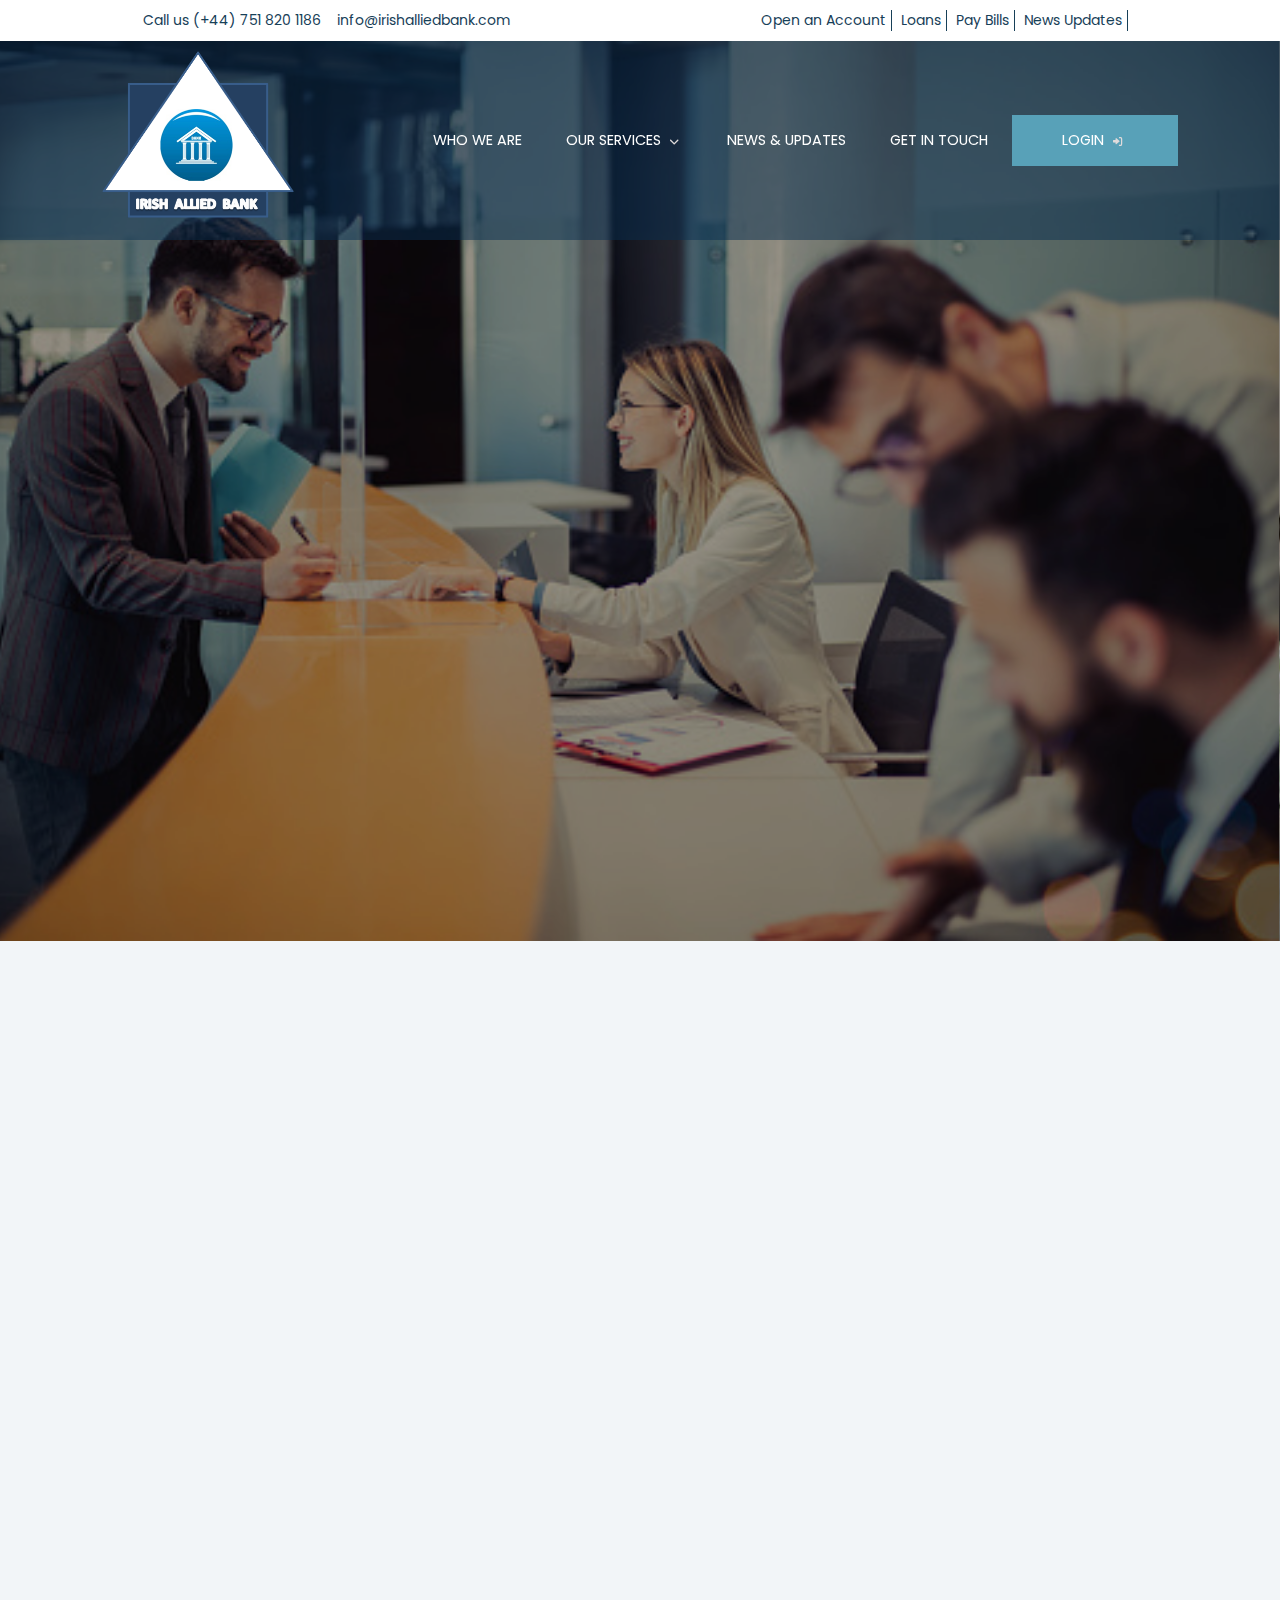
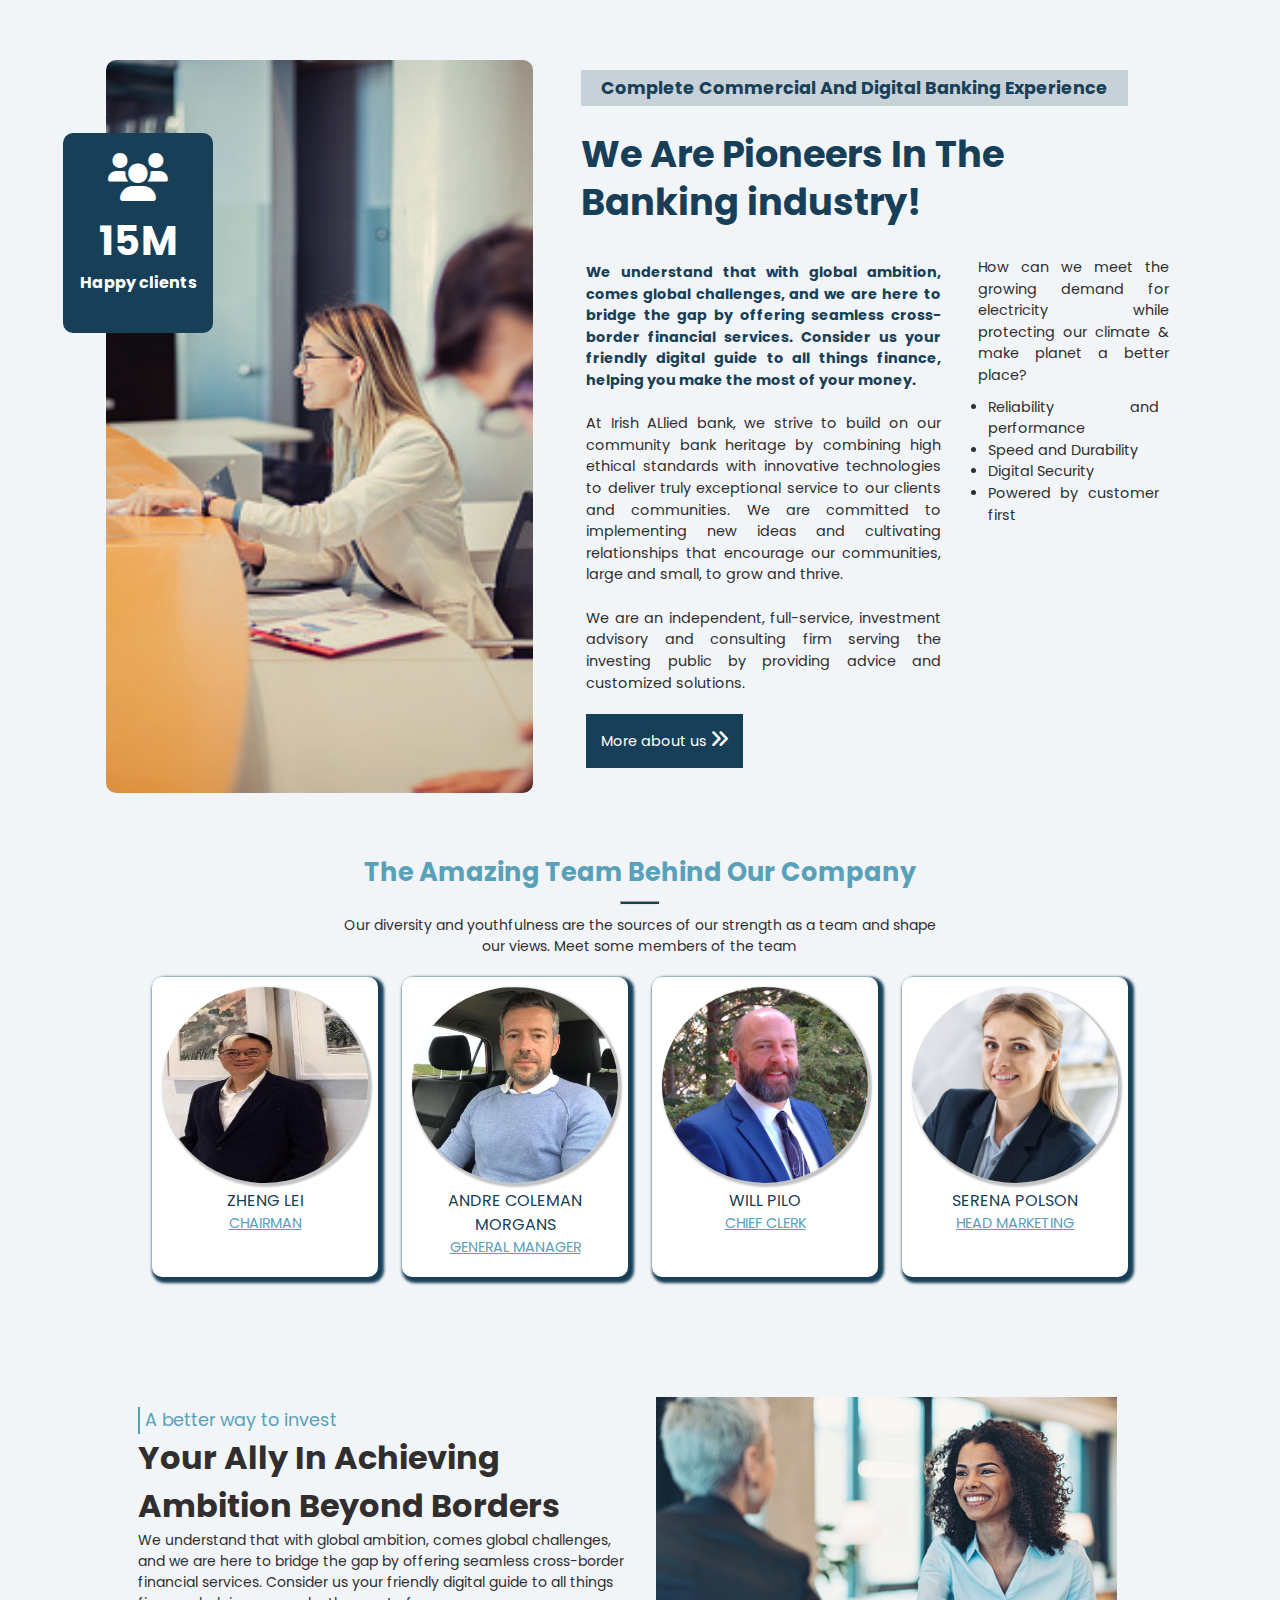
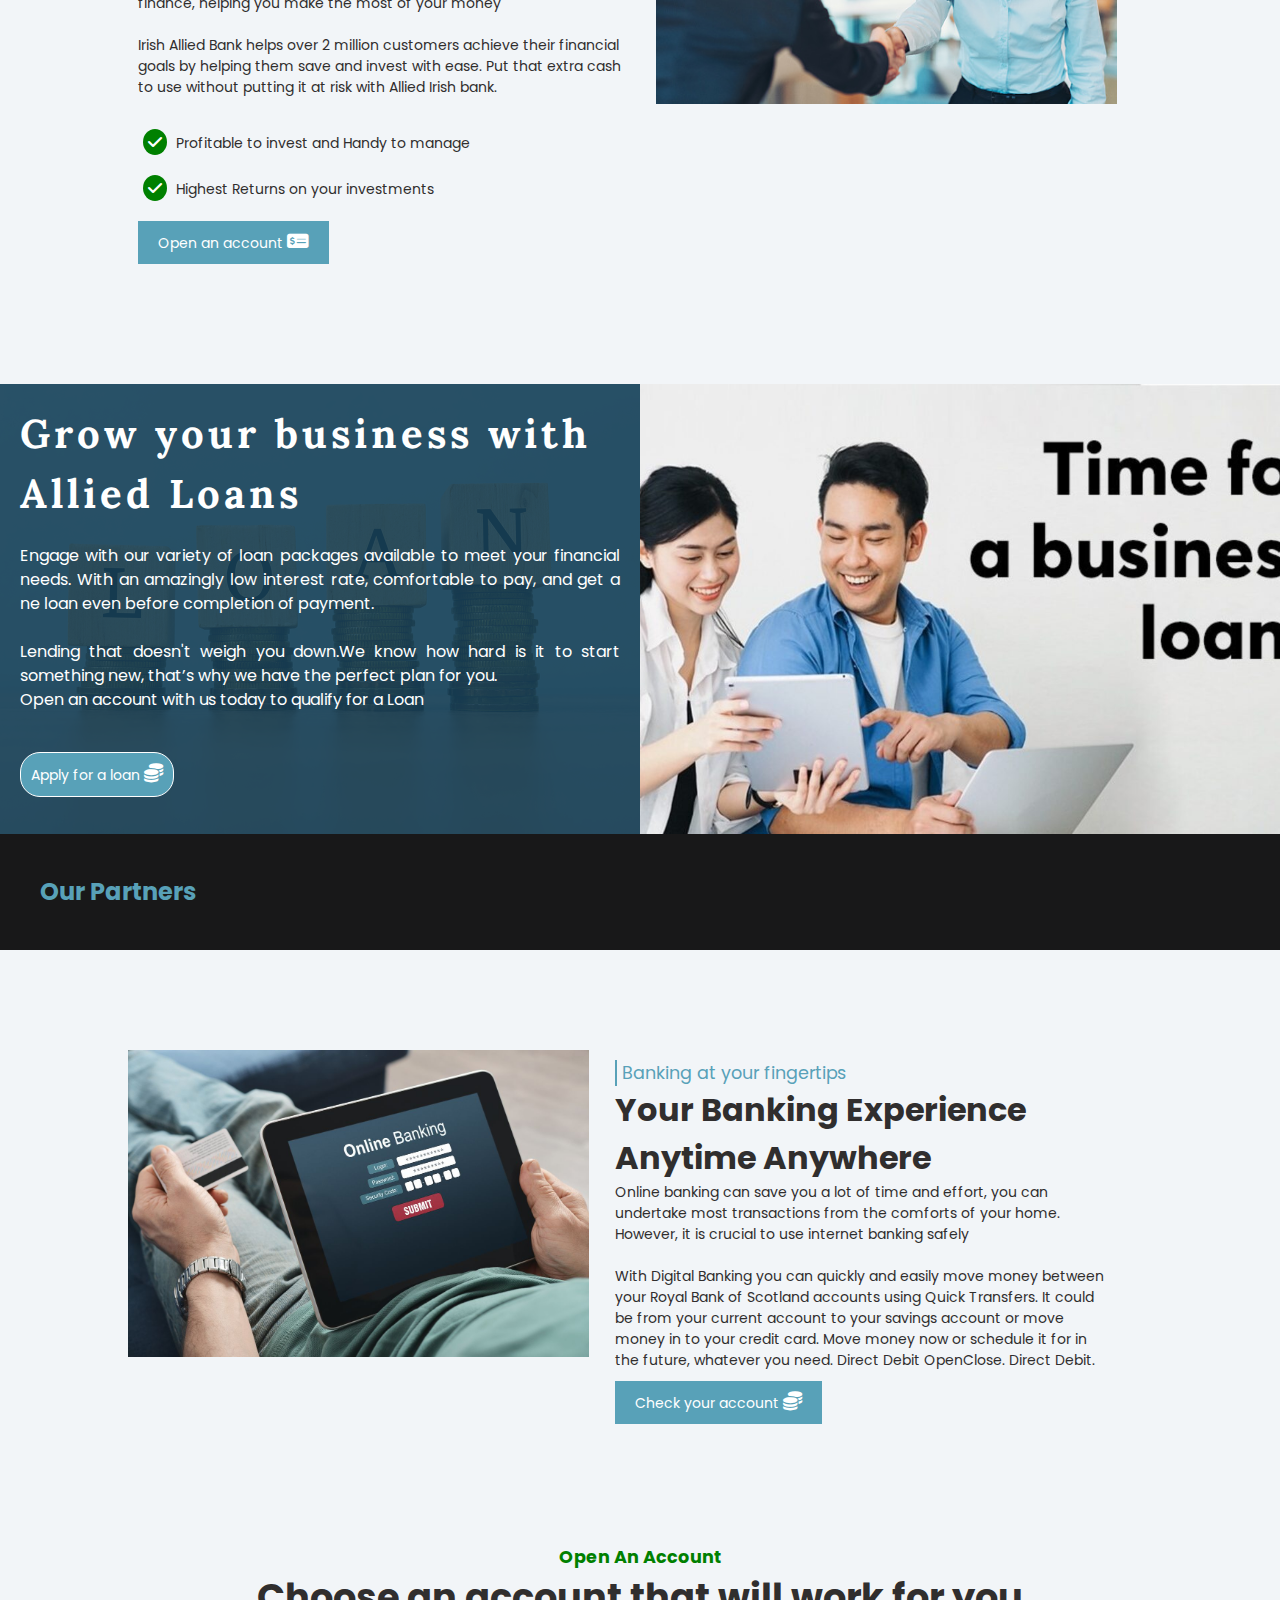
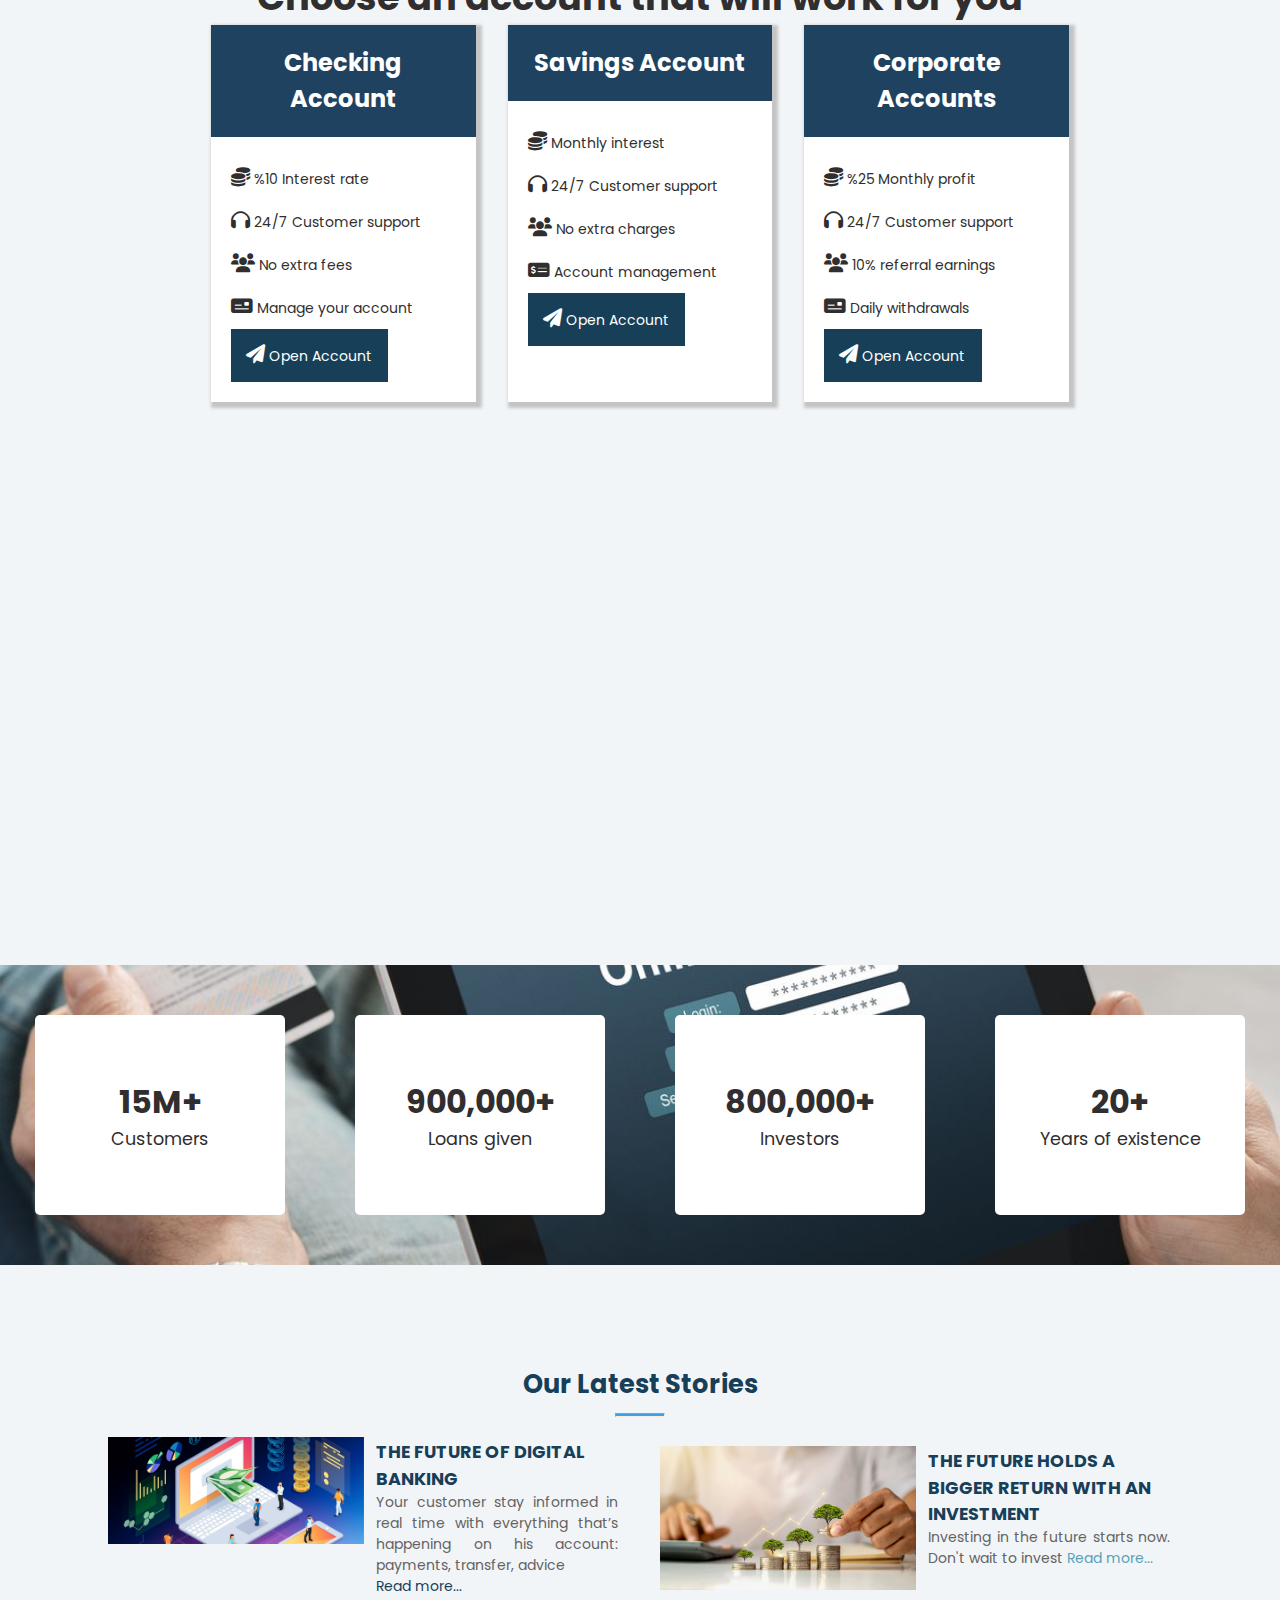
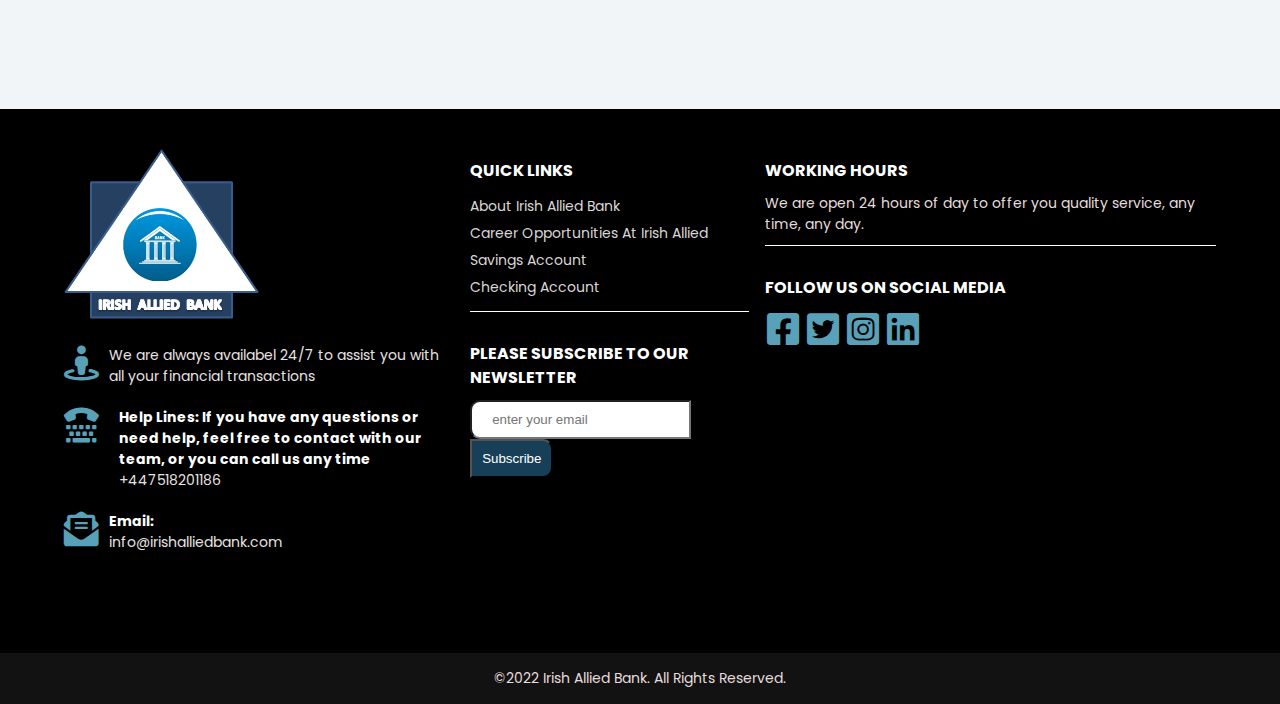
<file: index.html>
<!DOCTYPE html>
<html lang="en">
<head>
    <meta charset="UTF-8">
    <meta name="viewport" content="width=device-width, initial-scale=1.0">
    <meta name="description" content="Irish Allied bank is an independent, full-service, investment advisory and consulting firm serving the investing public by providing advice and customized solutions.">
    <meta name="keyword" content="Allied irish bank, banking, money, investment, loan, banks, irish" />
	<meta name="author" content=""/>
	<meta name="og:url" property="og:url" content="https://">
    <meta name="og:type "property="og:type" content="website">
    <meta name="og:title" property="og:title" content="" />
    <meta name="og:site_name" property="og:site_name" content="" />
    <meta name="og:description" property="og:description" content="Irish Allied bank is an independent, full-service, investment advisory and consulting firm serving the investing public by providing advice and customized solutions.">
    <meta name="og:image" property="og:image" itemprop="image" content="images/aib_logo.png">
    <meta property="og:image:width" content="300" />
    <meta property="og:image:height" content="300" />
    <title>Welcome to Irish Allied bank</title>
    <link rel="stylesheet" href="https://cdnjs.cloudflare.com/ajax/libs/font-awesome/6.0.0/css/all.min.css" integrity="sha512-9usAa10IRO0HhonpyAIVpjrylPvoDwiPUiKdWk5t3PyolY1cOd4DSE0Ga+ri4AuTroPR5aQvXU9xC6qOPnzFeg==" crossorigin="anonymous" referrerpolicy="no-referrer" />
    <link rel="stylesheet" href="fontawesome-free-6.0.0-web/css/all.css">
    <link rel="stylesheet" href="fontawesome-free-6.0.0-web/css/all.min.css">
    
    <link rel="icon" href="images/aib_logo.png" type="image/png" size="32X32">
    <link rel="stylesheet" href="style.css">
</head>
<body>
    <!-- <div class="loading">
        <div class="loader">
            <div class="circle"></div>
            <div class="circle"></div>
        </div>
    </div> -->
    <!-- <div class="main"> -->
    <section class="top_head" id="topHeader">
        <div class="social_media">
            <p>
                <span>Call us </span>(+44) 751 820 1186
            </p>
            <p>
                info@irishalliedbank.com
            </p>
        </div>
        <div class="contact_phone">
            <ul>
                <li><a href="#plans" class="showRequest">Open an Account</a></li>
                <li><a href="#covid">Loans</a></li>
                <li><a href="javascript:void(0);">Pay Bills</a></li>
                <li><a href="javascript:void(0);">News Updates</a></li>
            </ul>
        </div>
    </section>
    <section id="banner">
        <header id="mainHeader" class="main_header">
            <h1>
                <a href="index.html">
                    <img src="images/aib_logo.png" alt="logo">
                </a>
            </h1>
            <nav id="navigation">
                <ul>
                    <li><a href="about.html" title="who we are">Who we are</a></li>
                    <li>
                        <a href="#core_service" title="What we do">Our services <i class="fas fa-chevron-down"></i></a>
                        <!-- <ul>
                            <li><a href="wind.html">Online Banking</a></li>
                            <li><a href="solar_panel.php">Financial planning</a></li>
                            <li><a href="">Online deposits</a></li>
                            <li><a href="">Stocks</a></li>
                            <li><a href="">Investments</a></li>
                            
                        </ul> -->
                    </li>
                    <li><a href="#investment" title="Investment plans">News & Updates</a></li>
                    <li><a href="contact.html" title="Contact us">Get in touch</a></li>
                    <!-- <li><a href="recruitment.html" title="Job recruitment">Career</a></li> -->
                    <!-- <li><a href="blog.html" title="Job recruitment">Our Blog</a></li> -->
                    <li id="login"><a href="views/login_page.php" title="Login">Login <i class="fas fa-sign-in-alt"></i></a></li>
                </ul>
            </nav>
            <div class="menu-icon" onclick="displayMenu()"><a href="javascript:void(0);"><i class="fas fa-bars"></i></a></div>
        </header>
        <div id="slider">
            <div class="slides">
                <div class="slide">
                    <div class="banner_img">
                        <img src="images/customer_care2.jpg" alt="bob and sil">
                    </div>
                    <div class="taglines">
                        <div class="taglines_note">
                            <h2>Smart banking for smart people</h2>
                            <h4>Simple. Transparent. Secure</h4>
                            <p>A customer-focused bank that provides complete financial solutions to meet your entire financial needs.</p>
                            
                            <div class="btns">
                                <!-- <a href="javascript:void(0)" class="showRequest">Schedule an Appointment Now</a> -->
                                <a href="about.html">Learn more <i class="fas fa-info"></i></a>
                                <a href="views/login_page.php">Get started <i class="fas fa-sign-in-alt"></i></a>
                            </div>
                        </div>
                        <div class="taglines_mission">
                            <div class="vismis_slide">
                                <div class="missions data">
                                    <div class="icon">
                                        <i class="fas fa-sink"></i>
                                    </div>
                                    <div class="mis_texts">
                                        <h3>Our mission</h3>
                                        <p>To maintain a professional environment that invites the ideas of our employees, fosters the confidence of our shareholders, and exceeds the expectations of our customers</p>
                                    </div>
                                    
                                </div>
                                <div class="vissions data">
                                    <div class="icon">
                                        <i class="fas fa-hotel"></i>
                                    </div>
                                    <div class="mis_texts">
                                        <h3>Our vission</h3>
                                        <p>To be a financially viable, independent community bank that is committed to improving the quality of life of the communities we serve.</p>
                                    </div>
                                </div>
                            </div>
                            
                        </div>
                    </div>
                </div>
                <div class="slide">
                    <div class="banner_img">
                        <img src="images/family_banking2.jpg" alt="Irish allied bank">
                    </div>
                    <div class="taglines">
                        <div class="taglines_note">
                            <h2>Committed to helping our customers succeed.</h2>
                            <p>Easily manage your finances with our Bank Account. With simple switching and an overdraft available.
                            T&Cs, financial and other eligibility criteria apply.</p>
                            
                            <div class="btns">
                                <!-- <a href="javascript:void(0)" class="showRequest">Schedule an Appointment Now</a> -->
                                <a href="about.html">Learn more <i class="fas fa-info"></i></a>
                                <a href="views/login_page.php">Get started <i class="fas fa-sign-in-alt"></i></a>
                            </div>
                        </div>
                        <div class="taglines_mission">
                            <div class="vismis_slide">
                                <div class="missions data">
                                    <div class="icon">
                                        <i class="fas fa-sink"></i>
                                    </div>
                                    <div class="mis_texts">
                                        <h3>Our mission</h3>
                                        <p>To maintain a professional environment that invites the ideas of our employees, fosters the confidence of our shareholders, and exceeds the expectations of our customers</p>
                                    </div>
                                    
                                </div>
                                <div class="vissions data">
                                    <div class="icon">
                                        <i class="fas fa-hotel"></i>
                                    </div>
                                    <div class="mis_texts">
                                        <h3>Our vission</h3>
                                        <p>To be a financially viable, independent community bank that is committed to improving the quality of life of the communities we serve.</p>
                                    </div>
                                </div>
                            </div>
                            
                        </div>
                    </div>
                </div>
                <div class="slide">
                    <div class="banner_img">
                        <img src="images/online_banking2.jpg" alt="alliedirishbank">
                    </div>
                    <div class="taglines">
                        <div class="taglines_note">
                            <h2>Secured internet banking</h2>
                            <p>We don’t just change the business model, we change the world.</p>
                            
                            <div class="btns">
                                <!-- <a href="javascript:void(0)" class="showRequest">Schedule an Appointment Now</a> -->
                                <a href="about.html">Learn more <i class="fas fa-info"></i></a>
                                <a href="views/login_page.php">Get started <i class="fas fa-sign-in-alt"></i></a>
                            </div>
                        </div>
                        <div class="taglines_mission">
                            <div class="vismis_slide">
                                <div class="missions data">
                                    <div class="icon">
                                        <i class="fas fa-sink"></i>
                                    </div>
                                    <div class="mis_texts">
                                        <h3>Our mission</h3>
                                        <p>To maintain a professional environment that invites the ideas of our employees, fosters the confidence of our shareholders, and exceeds the expectations of our customers</p>
                                    </div>
                                    
                                </div>
                                <div class="vissions data">
                                    <div class="icon">
                                        <i class="fas fa-hotel"></i>
                                    </div>
                                    <div class="mis_texts">
                                        <h3>Our vission</h3>
                                        <p>To be a financially viable, independent community bank that is committed to improving the quality of life of the communities we serve.</p>
                                    </div>
                                </div>
                            </div>
                            
                        </div>
                    </div>
                </div>
                
                
            </div>
            
        </div>
        <!-- <div class="client_assess">
            <a href="#reqMaster">Client Assessment Form</a><i class="fas fa-plus"></i>
        </div> -->
    </section>
    <main>

        <!-- core service -->
        <section id="core_service">
            <h3>core services</h3>
            <h2>Our products and services</h2>
            <p>Select from a range of services we offer</p>
            <div class="core_services">
                <figure>
                    <img src="images/digital_bank.png" alt="">
                    <figcaption>
                        <h3>Corporate & Commercial Banking</h3>
                        <p>Take charge of your business banking with a business bank account.</p>
                        <a href="views/login_page.php">Get started <i class="fas fa-paper-plane"></i></a>
                    </figcaption>
                </figure>
                <figure>
                    <img src="images/banking.svg" alt="">
                    <figcaption>
                        <h3>Business Investments</h3>
                        <p>Explore the power of simpler and smarter banking. Invest in over 250 assets</p>
                        <a href="views/login_page.php">Get started <i class="fas fa-paper-plane"></i></a>
                    </figcaption>
                </figure>
                <figure>
                    <img src="images/loans.jpg" alt="">
                    <figcaption>
                        <h3>Loans and lines credits</h3>
                        <p>Lending that doesn't weigh you down. Engage with our variety of loan packages available to you</p>
                        <a href="views/login_page.php">Get started <i class="fas fa-paper-plane"></i></a>
                    </figcaption>
                </figure>
                
            </div>
        </section>
        <!-- about page -->
        <section id="about_us">
            <div class="about_banner">
                <div class="banner_img">
                    <img src="images/customer_care2.jpg" alt="alliedirishbank">

                </div>
                <div class="clients">
                    <div class="client_icon">
                        <i class="fas fa-users"></i>
                    </div>
                    <h3>15M</h3>
                    <p>Happy clients</p>
                </div>
            </div>
            <div class="about_text">
                <h3>Complete Commercial And Digital Banking experience</h3>
                <h2>We Are Pioneers In The Banking industry!</h2>
                <div class="notes">
                    <div class="notes_1">
                        <p>We understand that with global ambition, comes global challenges, and we are here to bridge the gap by offering seamless cross-border financial services. Consider us your friendly digital guide to all things finance, helping you make the most of your money.</p><br>
                        <p>At Irish ALlied bank, we strive to build on our community bank heritage by combining high ethical standards with innovative technologies to deliver truly exceptional service to our clients and communities. We are committed to implementing new ideas and cultivating relationships that encourage our communities, large and small, to grow and thrive.</p><br>
                        <p>We are an independent, full-service, investment advisory and consulting firm serving the investing public by providing advice and customized solutions.</p>
                        <a href="about.html"class="about_btn">More about us <i class="fas fa-angle-double-right"></i></a>
                    </div>
                    <div class="notes_2">
                        <p>How can we meet the growing demand for electricity while protecting our climate & make planet a better place?</p>
                        <ul>
                            <li>Reliability and performance</li>
                            <li>Speed and Durability</li>
                            <li>Digital Security</li>
                            <li>Powered by customer first</li>
                        </ul>
                    </div>
                </div>
            </div>
        </section>
        
        <!-- why choose us -->
        <section id="why_choose">
            <div class="reasons">
                <h3 id="this">Why choose us</h3>
                <h2>Our values help us set the bar for good banking high.</h2>
                <div class="all_reasons">
                    <div class="reason">
                        <div class="reason_icon">
                            <i class="fas fa-users"></i>
                        </div>
                        <div class="reason_note">
                            <h3>Customer First</h3>
                            <p>We aim to provide our customers with top-notch service that helps them grow their business and put their best foot forward</p>
                        </div>
                    </div>
                    <div class="reason">
                        <div class="reason_icon">
                            <i class="fas fa-heart"></i>
                        </div>
                        <div class="reason_note">
                            <h3>Passion over Pedigree</h3>
                            <p>We hire for passion, because passionate people can overcome any obstacle and acquire any knowledge necessary</p>
                        </div>
                    </div>
                    <div class="reason">
                        <div class="reason_icon">
                            <i class="fas fa-handshake"></i>
                        </div>
                        <div class="reason_note">
                            <h3>Commitment</h3>
                            <p>Our first priority is to keep your money safe and secure. Every single aspect of our service is optimized to protect and grow your funds!</p>
                        </div>
                    </div>
                </div>
            </div>
            <div class="our_service">
                <div class="service_box" id="box1">
                    <div class="service_img">
                        <img src="images/customer_care2.jpg" alt="Solar energy">
                    </div>
                    <div class="service_note">
                        <i class="fas fa-headphones"></i>
                        <h3>24/7 Online service</h3>
                        <p>Non-stop digital service availabel at your fingertips</p>
                    </div>
                </div>
                <div class="service_box">
                    <div class="service_img">
                        <img src="images/online_support.jpg" alt="Haulage">
                    </div>
                    <div class="service_note">
                        <i class="fas fa-headphones"></i>
                        <h3>24/7 Online service</h3>
                        <p>Non-stop digital service availabel at your fingertips</p>
                    </div>
                </div>
                <div class="service_box" id="box3">
                    <div class="service_img">
                        <img src="images/secure_banking.jpg" alt="Solar energy">
                    </div>
                    <div class="service_note">
                        <i class="fas fa-shield-alt"></i>
                        <h3>Fast & Secure Banking</h3>
                        <p>Reliable and secured digital banking services</p>
                    </div>
                </div>
                
                
                <div class="service_box" id="box4">
                    <div class="service_img">
                        <img src="images/secure_banking.jpg" alt="bob and sil">
                    </div>
                    <div class="service_note">
                        <i class="fas fa-shield-alt"></i>
                        <h3>Fast & Secure Banking</h3>
                        <p>Reliable and secured digital banking services</p>
                    </div>
                </div>
            </div>
        </section>
        <!-- team -->
        <section id="team">
            <h2>The amazing team behind our company</h2>
            <hr>
            <p>Our diversity and youthfulness are the sources of our strength as a team and shape our views. Meet some members of the team</p>
            <div class="team">
                <figure>
                    <img src="images/testifier1.jpg" alt="ippssolar directos">
                    <figcaption>
                        <h3>Zheng Lei<span>Chairman</span></h3>
                    </figcaption>
                </figure>
                <figure>
                    <img src="images/testifier2.jpg" alt="Ippssolar">
                    <figcaption>
                        <h3>Andre Coleman Morgans<span>General Manager</span></h3>
                    </figcaption>
                </figure>
                <figure>
                    <img src="images/testifier3.jpg" alt="Ippssolar">
                    <figcaption>
                        <h3>Will Pilo<span>Chief Clerk</span></h3>
                    </figcaption>
                </figure>
                <figure>
                    <img src="images/team_07-540x518.jpg" alt="Ippssolar">
                    <figcaption>
                        <h3>Serena Polson<span>Head marketing</span></h3>
                    </figcaption>
                </figure>
            </div>
        </section>
        <section class="investment">
            <div class="intro">
                <p>A better way to invest</p>
                <h2>Your ally in achieving ambition beyond borders</h2>
                <p>We understand that with global ambition, comes global challenges, and we are here to bridge the gap by offering seamless cross-border financial services. Consider us your friendly digital guide to all things finance, helping you make the most of your money</p><br>
                <p>Irish Allied Bank helps over 2 million customers achieve their financial goals by helping them save and invest with ease. Put that extra cash to use without putting it at risk with Allied Irish bank.<br><br>
            
                <p><i class="fas fa-check"></i> Profitable to invest and Handy to manage</p>
                <p><i class="fas fa-check"></i> Highest Returns on your investments</p>
                <a href="views/registration.php">Open an account <i class="fas fa-money-check-alt"></i></a>
            </div>
            <div class="invest_img">
                <img src="images/customer-care.jpg" alt="Investment">

            </div>
        </section>
        <!-- hero (loans) -->
        <section id="covid" class="whyChoose">
            <img src="images/loan_2.jpg" alt="about us">
            <div class="choose_text">
                <div class="chooseImg">
                    <img src="images/loan_banner.jpg" alt="PSN edo state">
                </div>
                <div class="texts">
                    
                <h2>Grow your business with Allied Loans</h2>
                <p>Engage with our variety of loan packages available to meet your financial needs. With an amazingly low interest rate, comfortable to pay, and get a ne loan even before completion of payment.<br><br>Lending that doesn't weigh you down.We know how hard is it to start something new, that’s why we have the perfect plan for you.<br>Open an account with us today to qualify for a Loan</p>
                    <div class="btns">
                        <a href="views/login_page.php" title="Apply for a loan">Apply for a loan <i class="fas fa-coins"></i></a>
                    </div>
                </div>
            </div>
        </section>
        <!--Partners -->
        <section id="partners">
            <h3>Our Partners</h3>
            <div class="partners">
                <figure>
                    <img src="images/partners_01_w.png" alt="partners">
                </figure>
                <figure>
                    <img src="images/partners_02_w.png" alt="partners">
                </figure>
                <figure>
                    <img src="images/partners_03_w.png" alt="partners">
                </figure>
                <figure>
                    <img src="images/partners_04_w.png" alt="partners">
                </figure>
                <figure>
                    <img src="images/partners_05_w.png" alt="partners">
                </figure>
            </div>
        </section>
        <!-- investment -->
        <section class="investment">
            <div class="invest_img">
                <img src="images/banking.jpg" alt="Investment">

            </div>
            <div class="intro">
                <p>Banking at your fingertips</p>
                <h2>Your banking experience anytime anywhere</h2>
                <p>Online banking can save you a lot of time and effort, you can undertake most transactions from the comforts of your home. However, it is crucial to use internet banking safely<br><br>With Digital Banking you can quickly and easily move money between your Royal Bank of Scotland accounts using Quick Transfers. It could be from your current account to your savings account or move money in to your credit card. Move money now or schedule it for in the future, whatever you need. Direct Debit OpenClose. Direct Debit.</p>
                <a href="views/login_page.php">Check your account <i class="fas fa-coins"></i></a>
            </div>
            
        </section>
        <Section id="plans">
            <h3 class="plans_title">Open an Account</h3>
            <h2>Choose an account that will work for you</h2>
            <!-- <p class="first_p">Al functions including supply chain,value chain, project scheduling, risk managment, profit, manufacturing and technology are integrated to give a complete solutions package</p> -->
            <div class="plans">
                <div class="plan_form" id="plan1">
                    <div class="plan_info">
                        <!-- <h3>Silver</h3> -->
                        <p>Checking Account</p>
                    </div>
                    <div class="plan_det">
                        <ul>
                            <li><i class="fas fa-coins"></i> %10 Interest rate</li>
                            <li><i class="fas fa-headphones"></i> 24/7 Customer support</li>
                            <li><i class="fas fa-users"></i> No extra fees</li>
                            <li><i class="fas fa-money-check"></i> Manage your account</li>
                        </ul>
                        <a href="views/registration.php"><i class="fas fa-paper-plane"></i> Open Account</a>
                    </div>    
                </div>
                <div class="plan_form" id="plan2">
                    <div class="plan_info">
                        <!-- <h3>Gold</h3> -->
                        <p>Savings Account</p>
                    </div>
                    <div class="plan_det">
                        <ul>
                            <li><i class="fas fa-coins"></i> Monthly interest</li>
                            <li><i class="fas fa-headphones"></i> 24/7 Customer support</li>
                            <li><i class="fas fa-users"></i> No extra charges</li>
                            <li><i class="fas fa-money-check-alt"></i> Account management</li>
                        </ul>
                        <a href="views/registration.php"><i class="fas fa-paper-plane"></i> Open Account</a>
                    </div>
                    
                    
                </div>
                <div class="plan_form" id="plan3">
                    <div class="plan_info">
                        <!-- <h3>Diamond</h3> -->
                        <p>Corporate Accounts</p>
                    </div>
                    <div class="plan_det">
                        <ul>
                            <li><i class="fas fa-coins"></i> %25 Monthly profit</li>
                            <li><i class="fas fa-headphones"></i> 24/7 Customer support</li>
                            <li><i class="fas fa-users"></i> 10% referral earnings</li>
                            <li><i class="fas fa-money-check"></i> Daily withdrawals</li>
                        </ul>
                        <a href="views/registration.php"><i class="fas fa-paper-plane"></i> Open Account</a>

                    </div>
                </div>
                
            </div>
        </Section>
        <section id="testimonies">
            <h2>What people are saying about us</h2>
            <hr>
            <div class="box">
                <div class="testimonies">
                    <div class="testimony">
                        <div class="test_img">
                            <img src="images/team_01-540x518.jpg" alt="James Chester">
                        </div>
                        <div class="test_note">
                            <p>"Its been 2 years since i found Irish Allied Bank, and it's such a relief as a small business owner to not worry about unnecessary fees. I lost my credit card once, and the service was so prompt that i was back to work the next day!"</p>
                            <div class="testifier">
                                <img src="images/team_01-540x518.jpg" alt="testifier">
                                <span>- James Chester</span>
                            </div>
                        </div>
                        
                    </div>
                    <div class="testimony">
                        <div class="test_img">
                            <img src="images/team_02-540x518.jpg" alt="Andre Coleman morgans">
                        </div>
                        <div class="test_note">
                            <p>"Working with Irish Allied bank for the past few years has allowed us to grow our business and expand relationships with our customer"</p>
                            <div class="testifier">
                                <img src="images/team_02-540x518.jpg" alt="testifier">
                                <span>- Eddie Smith</span>
                            </div>
                        </div>
                        
                    </div>
                    <div class="testimony">
                        <div class="test_img">
                            <img src="images/team_03-540x518.jpg" alt="Will pilo">
                        </div>
                        <div class="test_note">
                            <p>"Our loan gave us the capacity to give back to the community, and the confidence to know that we can execute as our business grows. We couldn't have done this without Irish Allied Bank. The relationship building made it possible"</p>
                            <div class="testifier">
                                <img src="images/team_03-540x518.jpg" alt="testifier">
                                <span>- Damian wilsbrock</span>
                            </div>
                        </div>
                        
                    </div>
                    <div class="testimony">
                        <div class="test_img">
                            <img src="images/team_04-540x518.jpg" alt="Will pilo">
                        </div>
                        <div class="test_note">
                            <p>"We switched all our banking to Irish Allied Bank, which was smooth and easy. They listen and truly understand agriculture and the needs of our business"</p>
                            <div class="testifier">
                                <img src="images/team_04-540x518.jpg" alt="testifier">
                                <span>- Sean Mendoz</span>
                            </div>
                        </div>
                        
                    </div>
                    
                </div>
            </div>
        </section>
        <!-- hero -->
        <section id="hero">
            <div class="hero_image">
                <img src="images/banking.jpg" alt="hero image">
            </div>
            <div class="hero_notes">
                <div class="note">
                    <h3>15m+</h3>
                    <p>Customers</p>
                </div>
                <div class="note">
                    <h3>900,000+</h3>
                    <p>Loans given</p>
                </div>
                <div class="note">
                    <h3>800,000+</h3>
                    <p>Investors</p>
                </div>
                <div class="note">
                    <h3>20+</h3>
                    <p>Years of existence</p>
                </div>
            </div>
        </section>
        <section class="trends">
            <h2>Our Latest Stories</h2>
            <hr>
            <div class="topics">
                <article>
                    <a href="javascript:void(0)">
                        <img src="images/digital_banking.jpg" alt="blog">
                        <div class="summary">
                            <h3>The future of Digital banking</h3>
                            <p>Your customer stay informed in real time with everything that’s happening on his account: payments, transfer, advice</p> <span>Read more...</span></p>
                        </div>
                    </a>
                </article>
                <article>
                    <a href="javascript:void(0)">
                        <img src="images/investment.jpg" alt="blogs">
                        <div class="summary">
                            <h3>The future holds a bigger return with an investment</h3>
                            <p>Investing in the future starts now. Don't wait to invest <span>Read more...</span></p>
                        </div>
                    </a>
                </article>
            </div>
        </section>
    </main>
    <footer>
        <section class="mainFooter">
            <section class="mainFooter1">
                <div class="contactAddress">
                    <img src="images/aib_logo.png" alt="allied irish bank">
                    <!-- <h3>For more info and to book an appointment</h3> -->
                    <div class="address">
                        <i class="fas fa-street-view"></i>
                        <div class="addtext">
                            <!-- <h4>Head office:</h4> -->
                            <p>We are always availabel 24/7 to assist you with all your financial transactions<br></p>
                        </div>
                    </div>
                    <div class="address phone">
                        <i class="fas fa-tty"></i>
                        <div class="addtext">
                            <h4>Help Lines: If you have any questions or need help, feel free to contact with our team, or you can call us any time </h4>
                            <p>+447518201186</p>
                        </div>
                    </div>
                    <div class="address email">
                        <i class="fas fa-envelope-open-text"></i>
                        <div class="addtext">
                            <h4>Email:</h4>
                            <p>info@irishalliedbank.com</p>
                        </div>
                    </div>
                </div>
                <div class="subscribe_category">
                    
                    <div class="category">
                        <h3>Quick Links</h3>
                        <div class="categories">
                            <li><a href="about.html">About Irish Allied bank</a></li>
                            <li><a href="#">Career Opportunities at Irish Allied</a></li>
                            <li><a href="#plans">Savings account</a></li>
                            <li><a href="#plans">Checking account</a></li>
                            
                        </div>
                    </div>
                    <div class="subscribe">
                        <h3>Please subscribe to our newsletter</h3>
                        <form id="subscribe" method="post" action="">
                            <input type="email" id="email" name="email" placeholder="enter your email">
                            <input type="submit" id="submit" value="Subscribe">
                        </form>
                    </div>
                </div>
                <div class="socialMedia_workHours">
                    <div class="workingHours">
                        <h3>Working hours</h3>
                        <div class="hours">
                            <p>We are open 24 hours of day to offer you quality service, any time, any day.</p>
                        </div>
                    </div> 
                    <div class="socialMedia">
                        <h3>Follow us on social media</h3>
                        <div class="socialLinks">
                            <a target="_blank" href="#" title="Follow Irish Allied bank on facebook"><i class="fab fa-facebook-square"></i></a>
                            <a target="_blank" href="#" title="Follow Irish Allied bank on twitter"><i class="fab fa-twitter-square"></i></a>
                            <a target="_blank" href="#" title="Follow Irish Allied bank on instagram"><i class="fab fa-instagram-square"></i></a>
                            <a target="_blank" href="#" title="Follow Irish Allied bank on Linkedin"><i class="fab fa-linkedin"></i></a>
                        </div>
                    </div>   
                </div>
            </section>
        </section>
        <section class="secondaryFooter">
            <p>&copy;2022 Irish Allied Bank. All Rights Reserved.</p>
        </section>
    </footer>
<!-- </div> -->
    <!-- <div class="help" id="help">
        <a target="_blank" href="https://api.whatsapp.com/send?phone=2348157985866"><i class="fab fa-whatsapp"></i> Hello, How can we help?</a>
    </div> -->
    
    <div class="toTop">
        <a href="#topHeader"><i class="fas fa-chevron-up" style="color:#fff;" size="10"></i></a>
    </div>
    <!-- addvert -->
    <div class="addverts">
        <div class="close_add">
            <i class="fas fa-close"></i>
        </div>
        <div class="clear"></div>
        <div class="add_box">
            <h3>Welcome to Irish Allied Bank</h3>
            <div class="welcome_plans">
                <img src="images/aib_logo.png" alt="logo">
                <p>Have you opened an account with us? Start up with a savings account today and enjoy mouth watering benefits that includes housing and business loans</p>
                <div class="learn">
                    <a href="views/login_page.php" id="learn">Open an Account <i class="fas fa-info"></i></a>
                </div>
                
            </div>
        </div>
    </div>
    <!-- chat -->
    <div id="chat">
        <div class="chat_icon" title="Live chat">
            <p class="live_box">Start Live Chat <i class="fas fa-comments"></i></p> 
        </div>
        <div class="chat_close" title="Close chat">
            <p class="live_box">Close Live Chat <i class="fas fa-comment-slash"></i></p> 
        </div>
        <div class="chat_message">
            <h2>Live Chat <i class="far fa-comment"></i></h2>
            <div class="all_chat">
                <div id="chat1">
                    <div class="main_chats">
                        <div class="sender">
                            <i class="fas fa-user-tie"></i>
                            <p>Customer service</p>
                        </div>
                        <p class="chats">Hi. This is customer service<br> Welcome to Irish Allied Bank. We ar e a world Class Financial Institution. How may we be of service today?</p>
                        
                    </div>
                </div>
                <div id="chat3">
                    <div class="main_chats">
                        <div class="sender">
                            <i class="fas fa-user-tie"></i>
                            <p>Customer service</p>
                        </div>
                        <p class="chats">Have you checked our loan plans today? Ask me anything, i am here to help</p>
                        
                    </div>
                </div>
                
                
            </div>
            
             <!-- <form action="" id="chat_box"> -->
                <input type="text" name="messages" id="messages" placeholder="Type your message here">
                <a href="views/login_page.php"><i class="fas fa-paper-plane"></i></a>
             <!-- </form>    -->
                
            
        <!-- </div> -->
        
    </div>
    
    <script src="jquery.js"></script>
    <script src="script.js"></script>
</body>
</html>
</file>
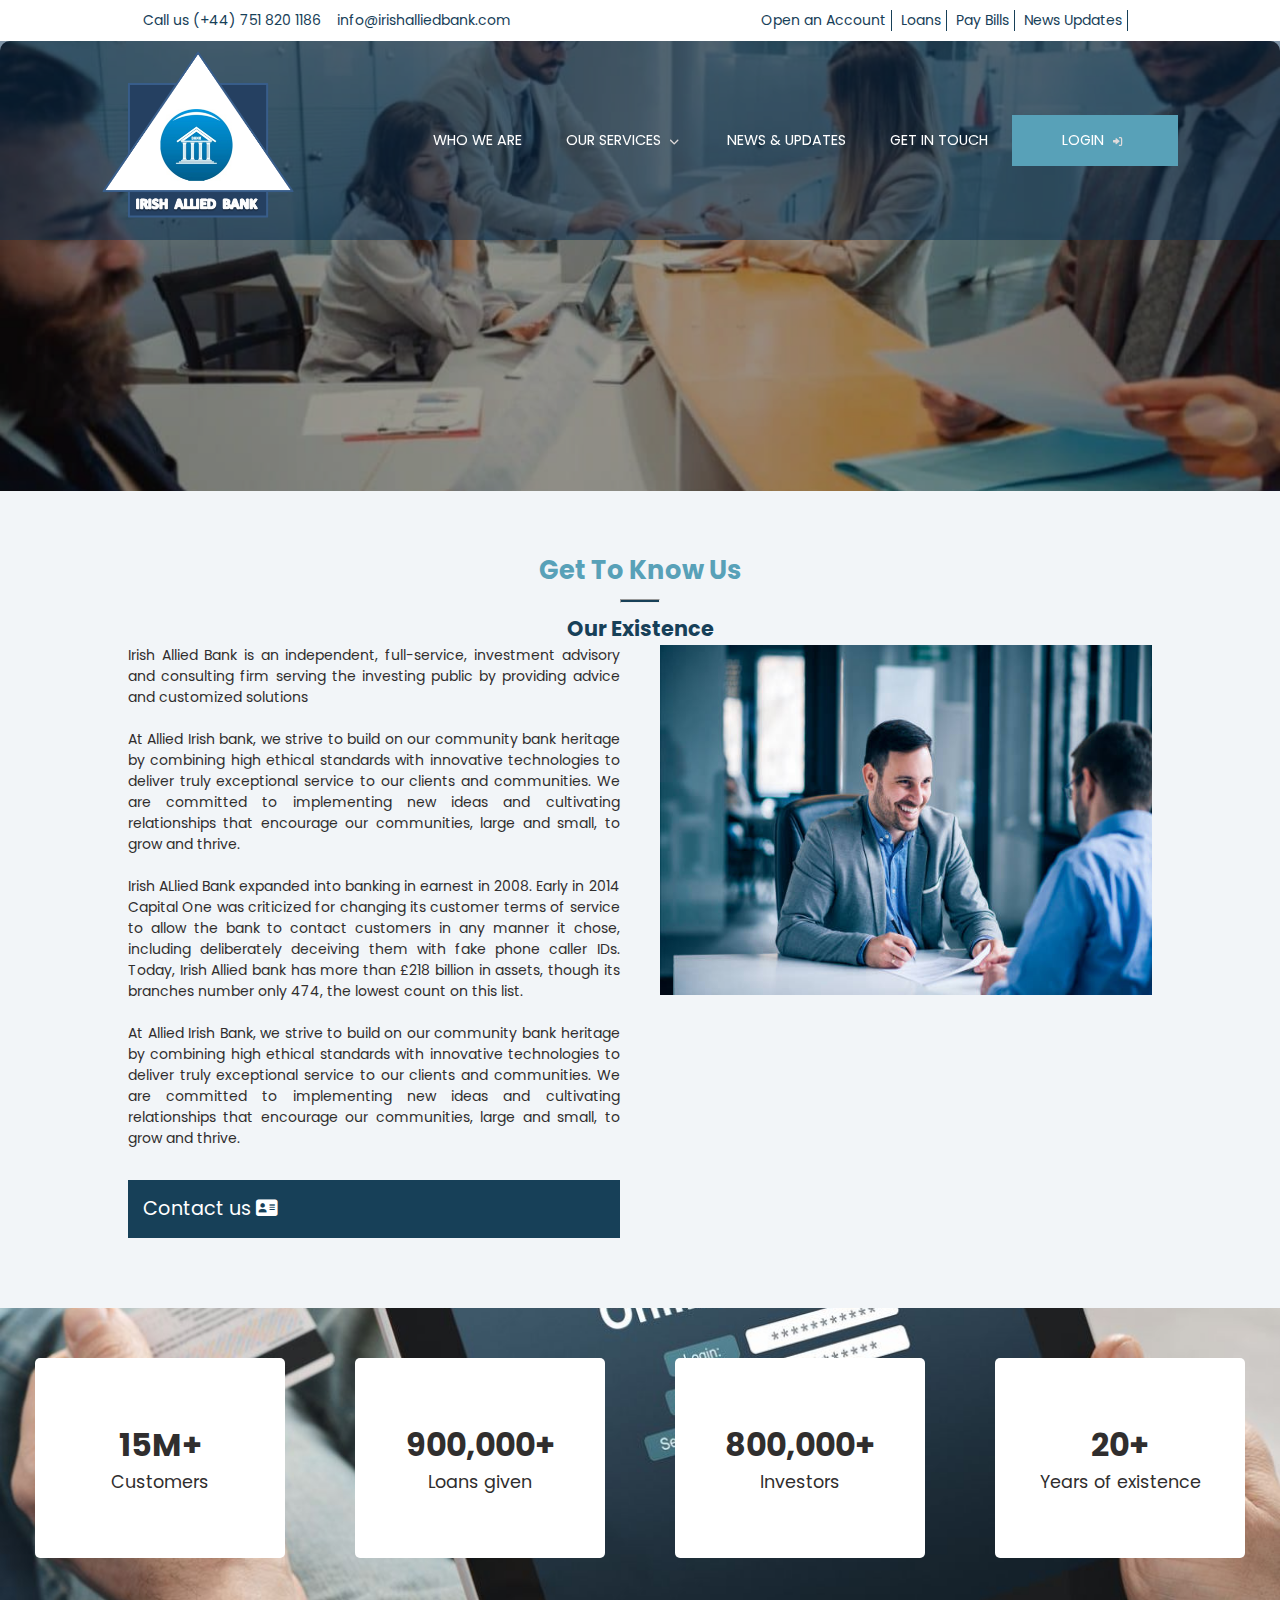
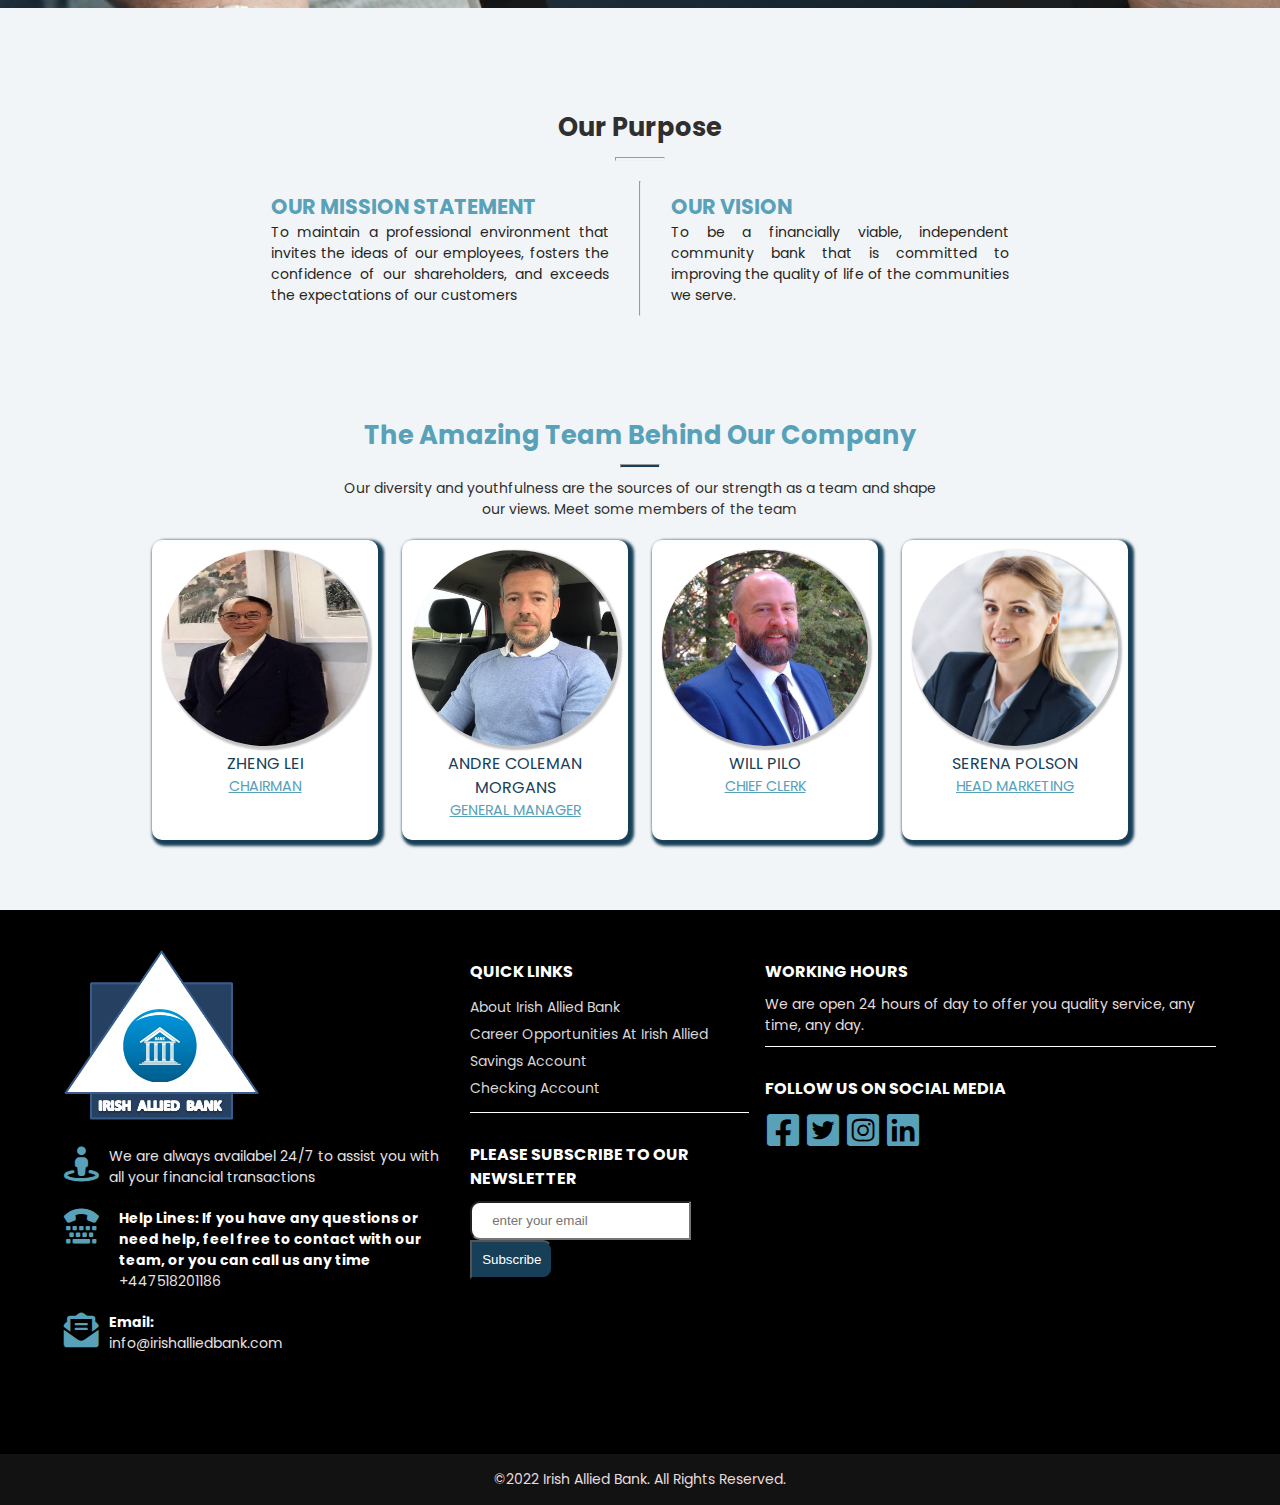
<file: about.html>
<!DOCTYPE html>
<html lang="en">
<head>
    <meta charset="UTF-8">
    <meta name="viewport" content="width=device-width, initial-scale=1.0">
    <meta name="description" content="Irish Allied bank is an independent, full-service, investment advisory and consulting firm serving the investing public by providing advice and customized solutions.">
    <meta name="keyword" content="Allied irish bank, banking, money, investment, loan, banks, irish" />
	<meta name="author" content=""/>
	<meta name="og:url" property="og:url" content="https://">
    <meta name="og:type "property="og:type" content="website">
    <meta name="og:title" property="og:title" content="" />
    <meta name="og:site_name" property="og:site_name" content="" />
    <meta name="og:description" property="og:description" content="Irish Allied bank is an independent, full-service, investment advisory and consulting firm serving the investing public by providing advice and customized solutions.">
    <meta name="og:image" property="og:image" itemprop="image" content="images/aib_logo.png">
    <meta property="og:image:width" content="300" />
    <meta property="og:image:height" content="300" />
    <title>Irish Allied bank | About</title>
    <link rel="stylesheet" href="https://cdnjs.cloudflare.com/ajax/libs/font-awesome/6.0.0/css/all.min.css" integrity="sha512-9usAa10IRO0HhonpyAIVpjrylPvoDwiPUiKdWk5t3PyolY1cOd4DSE0Ga+ri4AuTroPR5aQvXU9xC6qOPnzFeg==" crossorigin="anonymous" referrerpolicy="no-referrer" />
    <link rel="stylesheet" href="fontawesome-free-6.0.0-web/css/all.css">
    <link rel="stylesheet" href="fontawesome-free-6.0.0-web/css/all.min.css">
    
    <link rel="icon" href="images/aib_logo.png" type="image/png" size="32X32">
    <link rel="stylesheet" href="style.css">
</head>
<body>
    <!-- <div class="loading">
        <div class="loader">
            <div class="circle"></div>
            <div class="circle"></div>
        </div>
    </div> -->
    <!-- <div class="main"> -->
    <section class="top_head" id="topHeader">
        <div class="social_media">
            <p>
                <span>Call us </span>(+44) 751 820 1186
            </p>
            <p>
                info@irishalliedbank.com
            </p>
        </div>
        <div class="contact_phone">
            <ul>
                <li><a href="index.html#plans" class="showRequest">Open an Account</a></li>
                <li><a href="index.html#covid">Loans</a></li>
                <li><a href="javascript:void(0);">Pay Bills</a></li>
                <li><a href="javascript:void(0);">News Updates</a></li>
            </ul>
        </div>
    </section>
    <section id="aboutBanner">
        <header id="mainHeader" class="main_header">
            <h1>
                <a href="index.html">
                    <img src="images/aib_logo.png" alt="logo">
                </a>
            </h1>
            <nav id="navigation">
                <ul>
                    <li><a href="about.html" title="who we are">Who we are</a></li>
                    <li>
                        <a href="index.html#core_service" title="What we do">Our services <i class="fas fa-chevron-down"></i></a>
                        <!-- <ul>
                            <li><a href="wind.html">Online Banking</a></li>
                            <li><a href="solar_panel.php">Financial planning</a></li>
                            <li><a href="">Online deposits</a></li>
                            <li><a href="">Stocks</a></li>
                            <li><a href="">Investments</a></li>
                            
                        </ul> -->
                    </li>
                    <li><a href="index.html#investment" title="Investment plans">News & Updates</a></li>
                    <li><a href="contact.html" title="Contact us">Get in touch</a></li>
                    <!-- <li><a href="recruitment.html" title="Job recruitment">Career</a></li> -->
                    <!-- <li><a href="blog.html" title="Job recruitment">Our Blog</a></li> -->
                    <li id="login"><a href="views/login_page.php" title="Login">Login <i class="fas fa-sign-in-alt"></i></a></li>
                </ul>
            </nav>
            <div class="menu-icon" onclick="displayMenu()"><a href="javascript:void(0);"><i class="fas fa-bars"></i></a></div>
        </header>
        <div id="slider">
            <div class="about_banner">
                <div class="slide">
                    <div class="banner_img">
                        <img src="images/about.jpg" alt="allied irish">
                    </div>
                    <div class="taglines">
                        <h2>About us</h2>
                        <!-- <p>We bring exceptional care close to you. Consult a Doctor any time, any day.</p> -->
                        <!-- <div class="btns">
                            <a href="javascrip:void(0);" class="showRequest">Schedule an Appointment Now</a>
                            <a href="contact.html">Get a Quote</a>
                        </div> -->
                    </div>
                </div>
                
            </div>
        </div>
        <!-- <div class="client_assess">
            <a href="#reqMaster">Client Assessment Form</a><i class="fas fa-plus"></i>
        </div> -->
    </section>
    <main>
        <section id="existence">
            <h2>Get to know us</h2>
            <hr>
            <h3>Our Existence</h3>
            <div class="story">
                <p id="first_story">Irish Allied Bank is an independent, full-service, investment advisory and consulting firm serving the investing public by providing advice and customized solutions<br><br>
                    At Allied Irish bank, we strive to build on our community bank heritage by combining high ethical standards with innovative technologies to deliver truly exceptional service to our clients and communities. We are committed to implementing new ideas and cultivating relationships that encourage our communities, large and small, to grow and thrive.
                    <br><br>
                    
                    
                    Irish ALlied Bank expanded into banking in earnest in 2008. Early in 2014 Capital One was criticized for changing its customer terms of service to allow the bank to contact customers in any manner it chose, including deliberately deceiving them with fake phone caller IDs. Today, Irish Allied bank has more than £218 billion in assets, though its branches number only 474, the lowest count on this list.
                    <br><br>
                    At Allied Irish Bank, we strive to build on our community bank heritage by combining high ethical standards with innovative technologies to deliver truly exceptional service to our clients and communities. We are committed to implementing new ideas and cultivating relationships that encourage our communities, large and small, to grow and thrive.<br><br>
                    
                    <a id="invest_link" href="views/login_page.php" title="contact us">Contact us <i class="fas fa-contact-card"></i></a>
                </p>
                <div class="more_notes">
                    <img src="images/about2.jpg" alt="ain about">
                </div>
                    
            </div>
        </section>
        <section id="hero">
            <div class="hero_image">
                <img src="images/banking.jpg" alt="hero image">
            </div>
            <div class="hero_notes">
                <div class="note">
                    <h3>15m+</h3>
                    <p>Customers</p>
                </div>
                <div class="note">
                    <h3>900,000+</h3>
                    <p>Loans given</p>
                </div>
                <div class="note">
                    <h3>800,000+</h3>
                    <p>Investors</p>
                </div>
                <div class="note">
                    <h3>20+</h3>
                    <p>Years of existence</p>
                </div>
            </div>
        </section>
        <section id="mission_vision" >
            <h2>Our purpose</h2>
            <hr>
            <div class="mission_vision">
                <div class="misvis" id="miss">
                    <h3>Our mission statement</h3>
                    <p>To maintain a professional environment that invites the ideas of our employees, fosters the confidence of our shareholders, and exceeds the expectations of our customers</p>
                </div>
                <hr>
                <div class="misvis" id="viss">
                    <h3>Our vision</h3>
                    <p>To be a financially viable, independent community bank that is committed to improving the quality of life of the communities we serve.
                    </p>
                </div>
            </div>
        </section>
        <!-- <section id="values">
            <img src="images/shawsand_nurse.jpg" alt="core values">
            <div class="values">
                <h2>Core Values</h2>
                <ul>
                    <li><i class="fas fa-street-view"></i>Professionalism</li>
                    <li><i class="fas fa-users"></i>Compassion</li>
                    <li><i class="fas fa-user-graduate"></i>Pursuit of excellence</li>
                    <li><i class="fas fa-user"></i>Respect for people</li>
                    <li><i class="fas fa-book"></i>Confidentiality</li>
                    <li><i class="fas fa-users"></i>Customer focus</li>
                    
                </ul>
            </div>
        </section> -->
        <section id="team">
            <h2>The amazing team behind our company</h2>
            <hr>
            <p>Our diversity and youthfulness are the sources of our strength as a team and shape our views. Meet some members of the team</p>
            <div class="team">
                <figure>
                    <img src="images/testifier1.jpg" alt="ippssolar directos">
                    <figcaption>
                        <h3>Zheng Lei<span>Chairman</span></h3>
                    </figcaption>
                </figure>
                <figure>
                    <img src="images/testifier2.jpg" alt="Ippssolar">
                    <figcaption>
                        <h3>Andre Coleman Morgans<span>General Manager</span></h3>
                    </figcaption>
                </figure>
                <figure>
                    <img src="images/testifier3.jpg" alt="Ippssolar">
                    <figcaption>
                        <h3>Will Pilo<span>Chief Clerk</span></h3>
                    </figcaption>
                </figure>
                <figure>
                    <img src="images/team_07-540x518.jpg" alt="Ippssolar">
                    <figcaption>
                        <h3>Serena Polson<span>Head marketing</span></h3>
                    </figcaption>
                </figure>
            </div>
        </section>
    </main>
    <footer>
        <section class="mainFooter">
            <section class="mainFooter1">
                <div class="contactAddress">
                    <img src="images/aib_logo.png" alt="allied irish bank">
                    <!-- <h3>For more info and to book an appointment</h3> -->
                    <div class="address">
                        <i class="fas fa-street-view"></i>
                        <div class="addtext">
                            <!-- <h4>Head office:</h4> -->
                            <p>We are always availabel 24/7 to assist you with all your financial transactions<br></p>
                        </div>
                    </div>
                    <div class="address phone">
                        <i class="fas fa-tty"></i>
                        <div class="addtext">
                            <h4>Help Lines: If you have any questions or need help, feel free to contact with our team, or you can call us any time </h4>
                            <p>+447518201186</p>
                        </div>
                    </div>
                    <div class="address email">
                        <i class="fas fa-envelope-open-text"></i>
                        <div class="addtext">
                            <h4>Email:</h4>
                            <p>info@irishalliedbank.com</p>
                        </div>
                    </div>
                </div>
                <div class="subscribe_category">
                    
                    <div class="category">
                        <h3>Quick Links</h3>
                        <div class="categories">
                            <li><a href="about.html">About Irish Allied bank</a></li>
                            <li><a href="#">Career Opportunities at Irish Allied</a></li>
                            <li><a href="#plans">Savings account</a></li>
                            <li><a href="#plans">Checking account</a></li>
                            
                        </div>
                    </div>
                    <div class="subscribe">
                        <h3>Please subscribe to our newsletter</h3>
                        <form id="subscribe" method="post" action="">
                            <input type="email" id="email" name="email" placeholder="enter your email">
                            <input type="submit" id="submit" value="Subscribe">
                        </form>
                    </div>
                </div>
                <div class="socialMedia_workHours">
                    <div class="workingHours">
                        <h3>Working hours</h3>
                        <div class="hours">
                            <p>We are open 24 hours of day to offer you quality service, any time, any day.</p>
                        </div>
                    </div> 
                    <div class="socialMedia">
                        <h3>Follow us on social media</h3>
                        <div class="socialLinks">
                            <a target="_blank" href="#" title="Follow Irish Allied bank on facebook"><i class="fab fa-facebook-square"></i></a>
                            <a target="_blank" href="#" title="Follow Irish Allied bank on twitter"><i class="fab fa-twitter-square"></i></a>
                            <a target="_blank" href="#" title="Follow Irish Allied bank on instagram"><i class="fab fa-instagram-square"></i></a>
                            <a target="_blank" href="#" title="Follow Irish Allied bank on Linkedin"><i class="fab fa-linkedin"></i></a>
                        </div>
                    </div>   
                </div>
            </section>
        </section>
        <section class="secondaryFooter">
            <p>&copy;2022 Irish Allied Bank. All Rights Reserved.</p>
        </section>
    </footer>
<!-- </div> -->
    <!-- <div class="help" id="help">
        <a target="_blank" href="https://api.whatsapp.com/send?phone=2348157985866"><i class="fab fa-whatsapp"></i> Hello, How can we help?</a>
    </div> -->
    
    <div class="toTop">
        <a href="#topHeader"><i class="fas fa-chevron-up" style="color:#fff;" size="10"></i></a>
    </div>
    <!-- addvert -->
    <div class="addverts">
        <div class="close_add">
            <i class="fas fa-close"></i>
        </div>
        <div class="clear"></div>
        <div class="add_box">
            <h3>Welcome to Irish Allied Bank</h3>
            <div class="welcome_plans">
                <img src="images/aib_logo.png" alt="logo">
                <p>Have you opened an account with us? Start up with a savings account today and enjoy mouth watering benefits that includes housing and business loans</p>
                <div class="learn">
                    <a href="views/login_page.php" id="learn">Open an Account <i class="fas fa-info"></i></a>
                </div>
                
            </div>
        </div>
    </div>
    <!-- chat -->
    <div id="chat">
        <div class="chat_icon" title="Live chat">
            <p class="live_box">Start Live Chat <i class="fas fa-comments"></i></p> 
        </div>
        <div class="chat_close" title="Close chat">
            <p class="live_box">Close Live Chat <i class="fas fa-comment-slash"></i></p> 
        </div>
        <div class="chat_message">
            <h2>Live Chat <i class="far fa-comment"></i></h2>
            <div class="all_chat">
                <div id="chat1">
                    <div class="main_chats">
                        <div class="sender">
                            <i class="fas fa-user-tie"></i>
                            <p>Customer service</p>
                        </div>
                        <p class="chats">Hi. This is customer service<br> Welcome to Irish Allied Bank. We ar e a world Class Financial Institution. How may we be of service today?</p>
                        
                    </div>
                </div>
                <div id="chat3">
                    <div class="main_chats">
                        <div class="sender">
                            <i class="fas fa-user-tie"></i>
                            <p>Customer service</p>
                        </div>
                        <p class="chats">Have you checked our loan plans today? Ask me anything, i am here to help</p>
                        
                    </div>
                </div>
                
                
            </div>
            
             <!-- <form action="" id="chat_box"> -->
                <input type="text" name="messages" id="messages" placeholder="Type your message here">
                <a href="views/login_page.php"><i class="fas fa-paper-plane"></i></a>
             <!-- </form>    -->
                
            
        <!-- </div> -->
        
    </div>
    <script src="jquery.js"></script>
    <script src="script.js"></script>
</body>
</html>
</file>
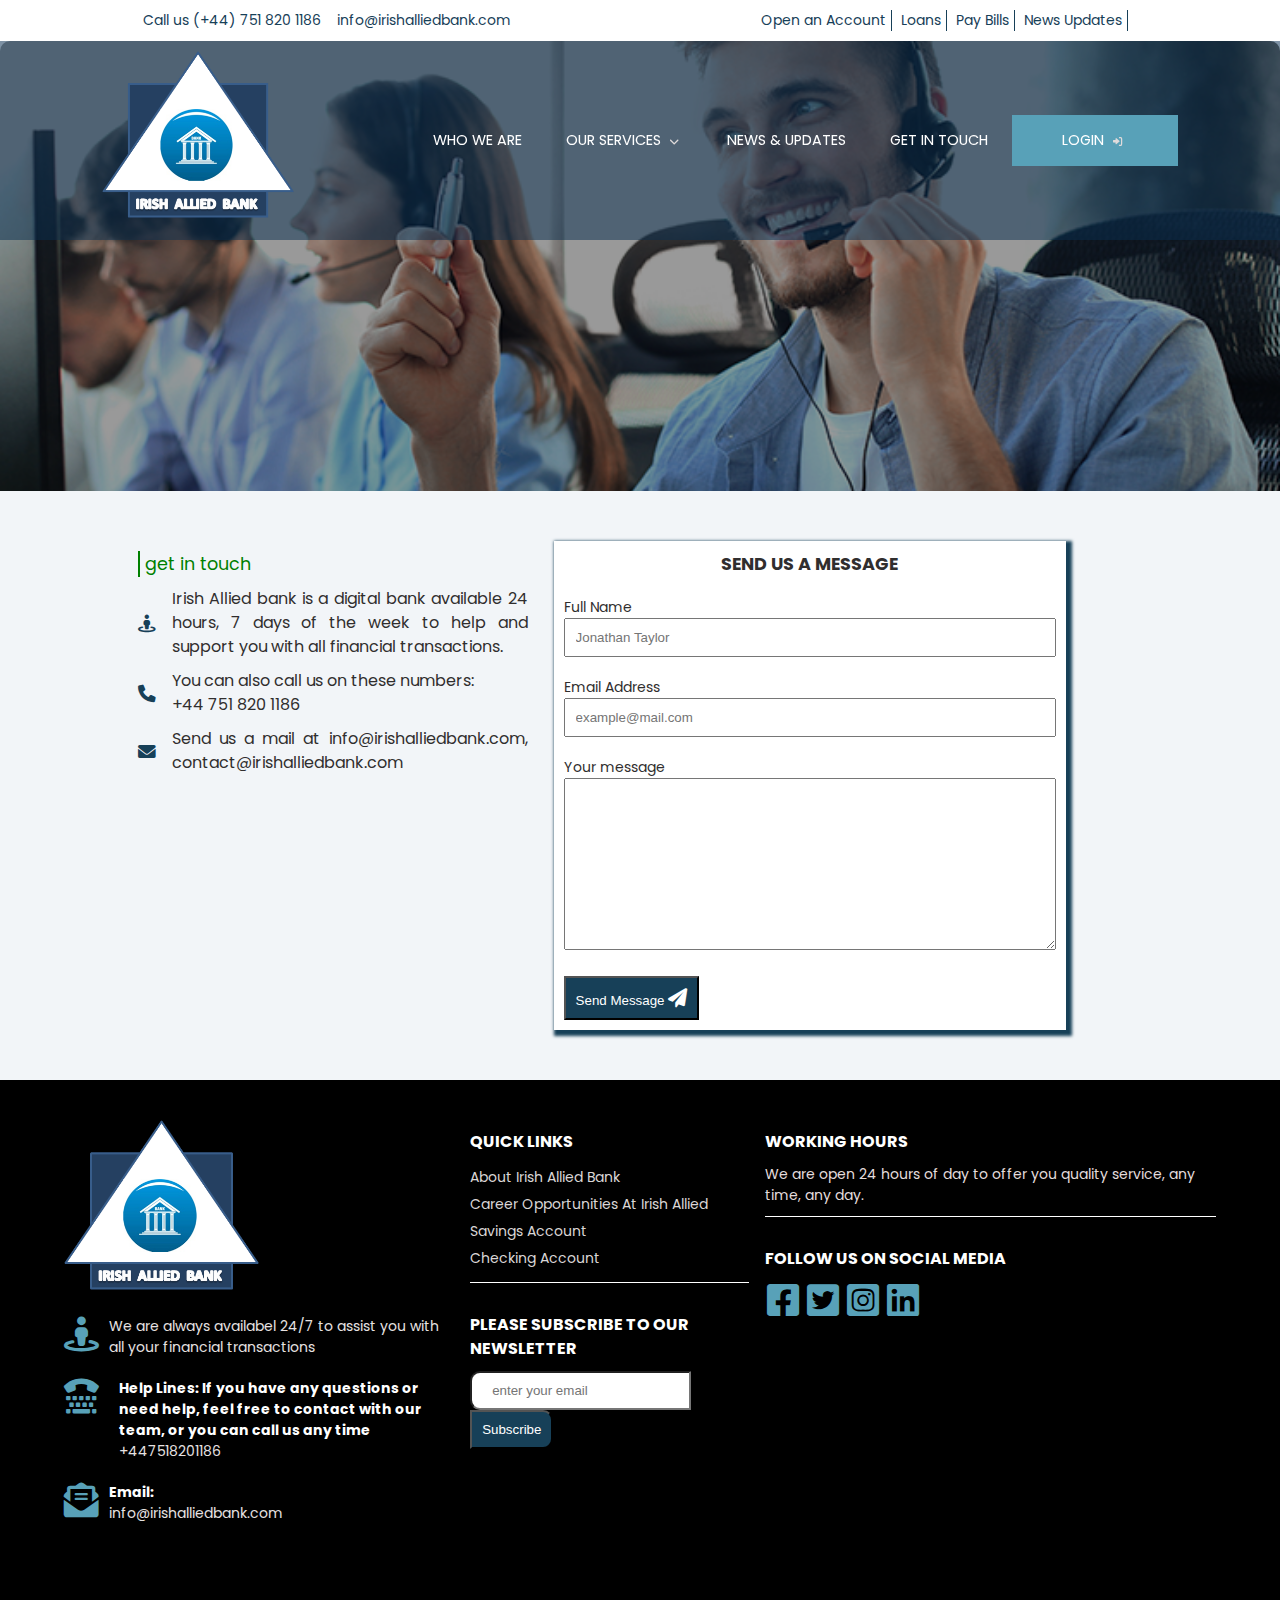
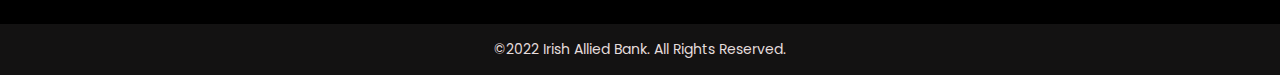
<file: contact.html>
<!DOCTYPE html>
<html lang="en">
<head>
    <meta charset="UTF-8">
    <meta name="viewport" content="width=device-width, initial-scale=1.0">
    <meta name="description" content="Irish Allied bank is an independent, full-service, investment advisory and consulting firm serving the investing public by providing advice and customized solutions.">
    <meta name="keyword" content="Allied irish bank, banking, money, investment, loan, banks, irish" />
	<meta name="author" content=""/>
	<meta name="og:url" property="og:url" content="https://">
    <meta name="og:type "property="og:type" content="website">
    <meta name="og:title" property="og:title" content="" />
    <meta name="og:site_name" property="og:site_name" content="" />
    <meta name="og:description" property="og:description" content="Irish Allied bank is an independent, full-service, investment advisory and consulting firm serving the investing public by providing advice and customized solutions.">
    <meta name="og:image" property="og:image" itemprop="image" content="images/aib_logo.png">
    <meta property="og:image:width" content="300" />
    <meta property="og:image:height" content="300" />
    <title>Irish Allied bank | About</title>
    <link rel="stylesheet" href="https://cdnjs.cloudflare.com/ajax/libs/font-awesome/6.0.0/css/all.min.css" integrity="sha512-9usAa10IRO0HhonpyAIVpjrylPvoDwiPUiKdWk5t3PyolY1cOd4DSE0Ga+ri4AuTroPR5aQvXU9xC6qOPnzFeg==" crossorigin="anonymous" referrerpolicy="no-referrer" />
    <link rel="stylesheet" href="fontawesome-free-6.0.0-web/css/all.css">
    <link rel="stylesheet" href="fontawesome-free-6.0.0-web/css/all.min.css">
    
    <link rel="icon" href="images/aib_logo.png" type="image/png" size="32X32">
    <link rel="stylesheet" href="style.css">
</head>
<body>
    <!-- <div class="loading">
        <div class="loader">
            <div class="circle"></div>
            <div class="circle"></div>
        </div>
    </div> -->
    <!-- <div class="main"> -->
        <section class="top_head" id="topHeader">
            <div class="social_media">
                <p>
                    <span>Call us </span>(+44) 751 820 1186
                </p>
                <p>
                    info@irishalliedbank.com
                </p>
            </div>
            <div class="contact_phone">
                <ul>
                    <li><a href="index.html#plans" class="showRequest">Open an Account</a></li>
                    <li><a href="index.html#covid">Loans</a></li>
                    <li><a href="javascript:void(0);">Pay Bills</a></li>
                    <li><a href="javascript:void(0);">News Updates</a></li>
                </ul>
            </div>
        </section>
    <section id="aboutBanner">
        <header id="mainHeader" class="main_header">
            <h1>
                <a href="index.html">
                    <img src="images/aib_logo.png" alt="logo">
                </a>
            </h1>
            <nav id="navigation">
                <ul>
                    <li><a href="about.html" title="who we are">Who we are</a></li>
                    <li>
                        <a href="index.html#core_service" title="What we do">Our services <i class="fas fa-chevron-down"></i></a>
                        <!-- <ul>
                            <li><a href="wind.html">Online Banking</a></li>
                            <li><a href="solar_panel.php">Financial planning</a></li>
                            <li><a href="">Online deposits</a></li>
                            <li><a href="">Stocks</a></li>
                            <li><a href="">Investments</a></li>
                            
                        </ul> -->
                    </li>
                    <li><a href="index.html#investment" title="Investment plans">News & Updates</a></li>
                    <li><a href="contact.html" title="Contact us">Get in touch</a></li>
                    <!-- <li><a href="recruitment.html" title="Job recruitment">Career</a></li> -->
                    <!-- <li><a href="blog.html" title="Job recruitment">Our Blog</a></li> -->
                    <li id="login"><a href="views/login_page.php" title="Login">Login <i class="fas fa-sign-in-alt"></i></a></li>
                </ul>
            </nav>
            <div class="menu-icon" onclick="displayMenu()"><a href="javascript:void(0);"><i class="fas fa-bars"></i></a></div>
        </header>
        <div id="slider">
            <div class="about_banner">
                <div class="slide">
                    <div class="banner_img">
                        <img src="images/customer_care3.png" alt="allied irish bank">
                    </div>
                    <div class="taglines">
                        <h2>Contact us</h2>
                        <!-- <p>We bring exceptional care close to you. Consult a Doctor any time, any day.</p> -->
                        <!-- <div class="btns">
                            <a href="javascrip:void(0);" class="showRequest">Schedule an Appointment Now</a>
                            <a href="contact.html">Get a Quote</a>
                        </div> -->
                    </div>
                </div>
                
            </div>
        </div>
        <!-- <div class="client_assess">
            <a href="#reqMaster">Client Assessment Form</a><i class="fas fa-plus"></i>
        </div> -->
    </section>
    <main>
        <section id="investment" class="contact_page">
            
            <div class="intro" id="intro_title">
                <p>get in touch</p>
                <div class="add_info">
                    <i class="fas fa-street-view"></i>
                    <p>Irish Allied bank is a digital bank available 24 hours, 7 days of the week to help and support you with all financial transactions.</p>
                </div>
                <div class="add_info">
                    <i class="fas fa-phone"></i>
                    <p>You can also call us on these numbers:<br> +44 751 820 1186</p>
                </div>
                <div class="add_info">
                    <i class="fas fa-envelope"></i>
                    <p>Send us a mail at info@irishalliedbank.com, contact@irishalliedbank.com</p>
                </div>
            </div>
            <div class="invest_form" id="investForm">
                <form action="controller/contact_us.php" method="POST" id="contact_form">
                    <h3>Send us a message</h3>
                    <div class="datas">
                        <label for="name">Full Name</label>
                        <input type="text" name="full_name" id="full_name" placeholder="Jonathan Taylor">
                    </div>
                    <div class="datas">
                        <label for="email">Email Address</label>
                        <input type="text" name="email" id="email" placeholder="example@mail.com">
                    </div>
                    <div class="datas">
                        <label for="message">Your message</label>
                        <textarea name="message" id="message" cols="50" rows="10"></textarea>
                    </div>
                    <button type="submit" name="send_message" id="send_message">Send message <i class="fas fa-paper-plane"></i></button>
                </form>
            </div>
        </section>
        
    </main>
    <footer>
        <section class="mainFooter">
            <section class="mainFooter1">
                <div class="contactAddress">
                    <img src="images/aib_logo.png" alt="allied irish bank">
                    <!-- <h3>For more info and to book an appointment</h3> -->
                    <div class="address">
                        <i class="fas fa-street-view"></i>
                        <div class="addtext">
                            <!-- <h4>Head office:</h4> -->
                            <p>We are always availabel 24/7 to assist you with all your financial transactions<br></p>
                        </div>
                    </div>
                    <div class="address phone">
                        <i class="fas fa-tty"></i>
                        <div class="addtext">
                            <h4>Help Lines: If you have any questions or need help, feel free to contact with our team, or you can call us any time </h4>
                            <p>+447518201186</p>
                        </div>
                    </div>
                    <div class="address email">
                        <i class="fas fa-envelope-open-text"></i>
                        <div class="addtext">
                            <h4>Email:</h4>
                            <p>info@irishalliedbank.com</p>
                        </div>
                    </div>
                </div>
                <div class="subscribe_category">
                    
                    <div class="category">
                        <h3>Quick Links</h3>
                        <div class="categories">
                            <li><a href="about.html">About Irish Allied bank</a></li>
                            <li><a href="#">Career Opportunities at Irish Allied</a></li>
                            <li><a href="#plans">Savings account</a></li>
                            <li><a href="#plans">Checking account</a></li>
                            
                        </div>
                    </div>
                    <div class="subscribe">
                        <h3>Please subscribe to our newsletter</h3>
                        <form id="subscribe" method="post" action="">
                            <input type="email" id="email" name="email" placeholder="enter your email">
                            <input type="submit" id="submit" value="Subscribe">
                        </form>
                    </div>
                </div>
                <div class="socialMedia_workHours">
                    <div class="workingHours">
                        <h3>Working hours</h3>
                        <div class="hours">
                            <p>We are open 24 hours of day to offer you quality service, any time, any day.</p>
                        </div>
                    </div> 
                    <div class="socialMedia">
                        <h3>Follow us on social media</h3>
                        <div class="socialLinks">
                            <a target="_blank" href="#" title="Follow Irish Allied bank on facebook"><i class="fab fa-facebook-square"></i></a>
                            <a target="_blank" href="#" title="Follow Irish Allied bank on twitter"><i class="fab fa-twitter-square"></i></a>
                            <a target="_blank" href="#" title="Follow Irish Allied bank on instagram"><i class="fab fa-instagram-square"></i></a>
                            <a target="_blank" href="#" title="Follow Irish Allied bank on Linkedin"><i class="fab fa-linkedin"></i></a>
                        </div>
                    </div>   
                </div>
            </section>
        </section>
        <section class="secondaryFooter">
            <p>&copy;2022 Irish Allied Bank. All Rights Reserved.</p>
        </section>
    </footer>
<!-- </div> -->
    <!-- <div class="help" id="help">
        <a target="_blank" href="https://api.whatsapp.com/send?phone=2348157985866"><i class="fab fa-whatsapp"></i> Hello, How can we help?</a>
    </div> -->
    
    <div class="toTop">
        <a href="#topHeader"><i class="fas fa-chevron-up" style="color:#fff;" size="10"></i></a>
    </div>
    <!-- addvert -->
    <div class="addverts">
        <div class="close_add">
            <i class="fas fa-close"></i>
        </div>
        <div class="clear"></div>
        <div class="add_box">
            <h3>Welcome to Irish Allied Bank</h3>
            <div class="welcome_plans">
                <img src="images/aib_logo.png" alt="logo">
                <p>Have you opened an account with us? Start up with a savings account today and enjoy mouth watering benefits that includes housing and business loans</p>
                <div class="learn">
                    <a href="views/login_page.php" id="learn">Open an Account <i class="fas fa-info"></i></a>
                </div>
                
            </div>
        </div>
    </div>
    <!-- chat -->
    <div id="chat">
        <div class="chat_icon" title="Live chat">
            <p class="live_box">Start Live Chat <i class="fas fa-comments"></i></p> 
        </div>
        <div class="chat_close" title="Close chat">
            <p class="live_box">Close Live Chat <i class="fas fa-comment-slash"></i></p> 
        </div>
        <div class="chat_message">
            <h2>Live Chat <i class="far fa-comment"></i></h2>
            <div class="all_chat">
                <div id="chat1">
                    <div class="main_chats">
                        <div class="sender">
                            <i class="fas fa-user-tie"></i>
                            <p>Customer service</p>
                        </div>
                        <p class="chats">Hi. This is customer service<br> Welcome to Irish Allied Bank. We ar e a world Class Financial Institution. How may we be of service today?</p>
                        
                    </div>
                </div>
                <div id="chat3">
                    <div class="main_chats">
                        <div class="sender">
                            <i class="fas fa-user-tie"></i>
                            <p>Customer service</p>
                        </div>
                        <p class="chats">Have you checked our loan plans today? Ask me anything, i am here to help</p>
                        
                    </div>
                </div>
                
                
            </div>
            
             <!-- <form action="" id="chat_box"> -->
                <input type="text" name="messages" id="messages" placeholder="Type your message here">
                <a href="views/login_page.php"><i class="fas fa-paper-plane"></i></a>
             <!-- </form>    -->
                
            
        <!-- </div> -->
        
    </div>
    <script src="jquery.js"></script>
    <script src="script.js"></script>
</body>
</html>
</file>
<file: style.css>
@import url('https://fonts.googleapis.com/css2?family=Lora:ital,wght@0,400;0,500;0,600;0,700;1,400;1,700&family=Open+Sans:ital,wght@0,400;0,600;0,700;0,800;1,600&family=Poppins:wght@200;300;400;500;700&family=Roboto:wght@300;400;500;700;900&display=swap');

@import url('https://fonts.googleapis.com/css2?family=Lato:wght@900&display=swap');

:root{
    --primaryColor:rgb(23, 64, 88);
    /* --secondaryColor:rgb(214, 98, 15); */
    /* --primaryFont:4rem; */
    --tertiaryColor :rgb(12, 41, 58);
    --secondaryColor : rgb(88, 161, 184);
}
*{
    margin:0;
    padding:0;
    box-sizing:border-box;
}
body{
    position:relative;
    font-size:14px;
    line-height: 1.5;
    font-family:'Poppins', sans-serif;
    color:rgb(48, 46, 46);
    background:rgb(242, 245, 248);
    scroll-behavior: smooth;
}
#backend{
    background:#fff;
}
/* .loading{
    background:var(--tertiaryColor);
    display:flex;
    align-items:center;
    justify-content: center;
    flex-direction: column;
    min-height: 100vh;
}
 *//* loader */
/* .main_loader{
    font-size:18px;
    line-height:1.6;
    background:rgb(9, 9, 37);
    
} */
/* .loader{
    height:50px;
    transform-origin:bottom center;
    animation: rotate 3s linear infinite;
}
.circle{
    display:inline-block;
    background-color: red;
    height:40px;
    width:40px;
    border-radius:50%;
    transform:scale(0);
    animation: grow 1.5s linear infinite;
    margin:-10px;
}
.circle:nth-child(2){
    background-color:var(--otherColor);
    animation-delay:0.75s;
}

@keyframes rotate{
    to{
        transform:rotate(360deg);
    }
}

@keyframes grow{
    50%{
        transform:scale(1);
    }
} 
.main{
    opacity: 0;
    transition:opacity 1s ease-in;
}*/
a{
    text-decoration:none;
    color:var(--primaryColor);
}
a:hover{
    color:var(--tertiaryColor);
}
.active a{
    background:var(--primaryColor);
    color:#fff;
    /* border-bottom:2px solid var(--primaryColor); */
}
.fas, .fab{
    font-size:1.2rem;
}
button{
    padding:10px;
    background:var(--secondaryColor);
    text-transform: capitalize;
    cursor: pointer;
}
button:hover{
    background: var(--otherColorColor);
}
button a{
    color:#fff;
}
button a:hover{
    color:#fff;
}
#topHeader{
    /* display:none!important; */
    /* background:var(--secondaryColor); */
    background:#fff;
    display:flex;
    justify-content: space-around;
    align-items:center;
    padding:10px 20px;
    color:#fff;
}
.social_media{
    display:flex;
    gap:1rem;
}
.social_media a{
    margin:0 1px;
    color:var(--primaryColor);
}
.social_media p{
    color:var(--primaryColor);
}
.social_media p span{
    color:var(--primaryColor);
}
/* .callLinks{
    display:flex;
    justify-content: space-between;
    align-items:center;
} */
.contact_phone ul{
    margin-right:10px;
}
.contact_phone ul li{
    list-style:none;
    display:inline-block;
    border-right:1px solid var(--primaryColor);
}
.contact_phone ul li a{
    color:var(--primaryColor);
    padding:5px;
}
.contact_phone ul li a:hover, .contact_phone ul li a:focus{
    text-decoration:underline;
}
#banner{
    position:relative;
    height:100vh;
    width:100%;
}
.main_header{
    position:sticky;
    top:0;
    left:0;
    display:flex;
    justify-content: space-between;
    align-items:center;
    background:rgba(7, 45, 80, .5);
    z-index:3;
    padding:10px 2px;
    min-height:10vh;
    transition:.4s all;
    box-shadow: none!important;
}
.new_header{
    position:fixed;
    width:100%;
    top:0;
    left:0;
    display:flex;
    justify-content: space-between;
    align-items:center;
    background:var(--primaryColor);
    z-index:3;
    padding:2px;
    min-height:12vh;
    /* box-shadow:2px 2px 2px 2px #c4c4c4; */
    transition:.4s all;
}
.main_header h1{
    width:15vw;
    margin-left:100px;
    height:auto;
}
.new_header h1{
    width:10vw;
    margin-left:100px;
    height:auto; 
}
.main_header h1 img{
    height:100%;
    width:100%;
}
.new_header h1 img{
    width:80%;
    height:9vh;
    margin-top:2px;
}
nav{
    margin-right:100px;
}
nav ul li{
    list-style:none;
    position:relative;
    display:inline-block;
}
.main_header nav ul li a{
    color:#fff;
    font-size:.9rem;
    text-transform:uppercase;
    padding:15px 20px;
    transition:0.5s all;
}
.new_header nav ul li a{
    color:#fff;
    font-size:.9rem;
    text-transform:uppercase;
    padding:15px 20px;
    transition:0.5s all;
}
nav ul li a i{
    color:rgb(224, 219, 219);
    font-size:.6rem!important;
}
nav ul li a:hover, .active{
    /* background:var(--primaryColor); */
    color:#fff;
    border-bottom:2px solid var(--secondaryColor);
    border-radius:10px;
}
/* .active a{
    color:#fff!important;
} */
nav ul li ul{
    display:none;
    position:absolute;
    background:#fff;
    border-top:1px solid var(--primaryColor);
    /* height:100vh;
    overflow:scroll; */
    transition:.3s all;
}
nav ul li:hover ul{
    display:block;
    z-index:1;
    transition:.3s all;
}
nav ul li ul li{
    display:block;
    width:250px;
    padding:0;
    border-top:1px solid rgba(163, 158, 158, 0.3);
}
.main_header nav ul li ul li a{
    color:#000;
    padding:10px;
    display: block;
    border-radius:0;
}
.new_header nav ul li ul li a{
    color:#000;
    padding:10px;
    display: block;
    border-radius:0;

}
nav ul li ul li a:hover{
    background:var(--primaryColor);
    color:#fff;
}
nav i{
    padding:0 5px;
}
nav li:hover i{
    display:none;
}
#login{
    background:var(--secondaryColor);
    padding:15px 30px;
}
#login:hover{
    background:#fff;

}
#login:hover a, #login:hover a i, #login a:hover, #login a:hover i{
    background:none;
    color:var(--primaryColor)!important;
    border:none;
    display:inline;
}
.menu-icon, .menu_icon{
    display:none;
}
/* slider */
#slider{
    position:absolute;
    top:0;
    left:0;
    width:100%;
    height:100%;
    overflow:hidden;
}
#slider .slides{
    position:relative;
    width:300%;
    height:100%;
    left:0;
    animation:30s slide infinite;
    animation-timing-function: linear;
}
@keyframes slide{
    0%{
        left:0%;
    }
    32%{
        left:0%;
        
    }
    33%{
        left:-100%;
    }
    65%{
        left:-100%;
    }
    66%{
        left:-200%;
    }
    100%{
        left:-200%;
    }
}
.slides .slide{
    position:relative;
    float:left;
    width:33.3%;
    height:100%;
}
.slide .banner_img{
    position:absolute;
    top:0;
    left:0;
    width:100%;
    height:100%;
}
.slide .banner_img img{
    object-fit:cover;
    width:100%;
    height:100%;
}
.slide .banner_img:after{
    content:"";
    position:absolute;
    top:0;
    left:0;
    width:100%;
    height:100%;
    background: rgba(0, 0, 0, .4);
}
.slide .taglines{
    position:absolute;
    display:flex;
    /* flex-direction: column; */
    top:40vh;
    /* align-items: center; */
    left:5vw;
    width:100%;
    height:100%;
    margin:auto;
    /* opacity:0; */
    gap:2rem;
    animation:10s flow infinite;
    animation-fill-mode:forwards;
    animation-timing-function: linear;
    
}

/* .slide .taglines2{
    text-align:center;
    margin:0 auto;
    right:0
} */
/* .slide .taglines3{
    margin-left:30px;
    right:0;
} */
@keyframes flow{
    0%{
        opacity:0;
        transform:scale(0);
    }
    10%{
        opacity:1;
        transform:scale(1);
    }
    100%{
        opacity:1;
        transform:scale(1);
    }

}
.taglines h2{
    /* padding:10px 5px; */
    /* background:var(--tertiaryColor); */
    color:#fff;
    font-size:3.5rem;
    border-radius:5px;
    text-transform:capitalize;
    width:100%;
    line-height: 1;
    opacity:0;
    margin-bottom:10px;
    animation: .8s showUp 1;
    animation-timing-function: linear;
    animation-fill-mode: forwards;
    animation-delay: 1s;
}
@keyframes showUp{
    0%{
        transform: translateY(100%);
    }
    100%{
        transform: translateY(0%);
        opacity:1;
    }
}
.taglines h4{
    font-size:2rem;
    text-transform: capitalize;
    opacity:0;
    color:#fff;
    animation: .8s showUp 1;
    animation-timing-function: linear;
    animation-fill-mode: forwards;
    animation-delay: .5s;
}
.taglines p{
    color:#fff;
    font-size:1.3rem;
    margin:0;
    width:70%;
    opacity:0;
    animation: .8s showUp 1;
    animation-timing-function: linear;
    animation-fill-mode: forwards;
    animation-delay: .7s;
}
.taglines a{
    padding:15px;
    background:var(--secondaryColor);
    color:#fff;
    display:inline-block;
    width:auto;
    margin-top:20px;
    font-size:.9rem;
    transition: .3s all ease-in;
    border-radius:5px;
    text-transform: uppercase;
    letter-spacing: 3px;
    opacity:0;
    animation: .8s showUp 1;
    animation-timing-function: linear;
    animation-fill-mode: forwards;
    animation-delay: 1.4s;
}
.taglines a:hover{
    background: var(--primaryColor);
}
.taglines a:last-child{
    background:var(--primaryColor);
    transition: .3s all ease-in;
    animation-delay: 1.6s;
}
.taglines a:last-child:hover{
    background: var(--secondaryColor);

}
.taglines .btns{
    display:block;
    margin:10px 0;
}
.taglines_note{
    /* margin-top:70px; */
    display:flex;
    flex-direction: column;
    flex-wrap:wrap;
    width:60%;
    height:100%;
}
.big_icons{
    width:50%;
    margin:10px 0;
    /* display:flex; */
    /* text-align: center;
    align-items: center; */
    /* justify-content: space-around; */
    gap:2rem;

}
.big_icons i{
    font-size:3rem;
    color:rgba(238, 231, 231, 0.8);
    padding-right:10px;
}
.taglines_mission{
    overflow:hidden;
    background:#fff;
    height:300px;
    width:20%;
    margin:20px;
    border-radius:10px;
    border-top:1px solid var(--primaryColor);
    color:var(--primaryColor);
    opacity:0;
    animation:1s flowLeft 1;
    animation-timing-function: linear;
    animation-fill-mode: forwards;
    animation-delay:1s;
}
@keyframes flowLeft{
    0%{
        transform: translateX(100%);
    }
    100%{
        transform: translateX(0%);
        opacity:1;
    }
}
.vismis_slide{
    position:relative;
    width:200%;
    height:100%;
    left:0;
    animation:10s slideMission infinite;
    animation-timing-function: linear;

}
@keyframes slideMission{
    0%{
        left:0%;
    }
    49%{
        left:0%;
    }
    50%{
        left:-100%;
    }
    100%{
        left:-100%;
    }
}
.vismis_slide .data{
    position:relative;
    border-top:2px solid var(--primaryColor);
    display:flex;
    flex-direction:column;
    justify-content: space-around;
    align-items: center;
    float:left;
    width:50%;
    height:100%;
    text-align:center;
    color:var(--primaryColor)!important;
}
.vismis_slide p{
    color:var(--primaryColor)!important;
    font-size:1rem;
    width:80%;
    margin:0 auto;
}
.vismis_slide .icon i{
    font-size:3rem;
    
}
#banner .client_assess{
    position:absolute;
    bottom:15vh;
    left:15vw;
    display:flex;
    align-items:center;
}
#banner .client_assess a{
    background:var(--primaryColor);
    color:#fff;
    padding:10px 20px;
    font-weight:bold;
    font-size:1rem;
}
#banner .client_assess a:hover{
    background:var(--otherColor);
}
#banner .client_assess i{
    background:var(--otherColor);
    padding:12px;
    color:#fff;
    cursor:pointer;
}
#banner .client_assess:hover #banner .client_assess i{
    background:var(--primaryColor);
}
main{
    width:100%;
}
/* request section */
/* #requestInfo{
    width:80%;
    margin:0 auto;
    display:flex;
    flex-wrap:wrap;
    opacity:0;
    transform:scale(0);
    animation:1s appear 1;
    animation-fill-mode: forwards;
    animation-timing-function: linear;
}
@keyframes appear{
    to{
        opacity:1;
        transform:scale(1);
    }
} */
#request_form{
    display:none;
    position:absolute;
    top:0;
    width:70%;
    left:15vw;
    padding:10px;
    margin:0 auto;
    background:var(--primaryColor);
    opacity:0;
    transform:scale(0);
    animation:.5s appear 1;
    animation-fill-mode: forwards;
    animation-timing-function: linear;
    z-index: 3;
}
@keyframes appear{
    to{
        opacity:1;
        transform:scale(1);
    }
}

#request_form h3{
    color:#fff;
    font-size:1.5rem;
}
#request_form form{
    position:relative;
    width:90%;
    margin:80px auto;
    /* padding:5px; */
    border:2px solid #fff;
}
#request_form form #close_request{
    position:absolute;
    top:0;
    right:0;
    margin:10px;
    color:#fff;
    font-size:1.4rem;
}
#request_form form .inputs{
    display:flex;
    justify-content: space-around;
    margin:20px 0;
}
#request_form form .inputs .data{
    margin:2px;
}
#request_form form .inputs .data input{
    padding:10px;
    font-style: italic;
    font-size:1rem;
    background:transparent;
    color:#fff;    
}
#request_form form .inputs .data select{
    padding:10px;
    background:transparent;
    color:#fff; 
}

#request_form form .inputs .data label{
    color:#fff;
    font-size:1rem;
}
#request_form form .inputs2 .data{
    width:33%;
}
#request_form form .inputs2 .data input{
    border:none;
    background:transparent;
    border-bottom:2px solid #c4c4c4;
    color:#fff;
}
#request_form form .inputss{
    display:flex;
    justify-content:space-between;
    align-items: flex-end;
    margin:20px 0;
}
#request_form form .inputss textarea{
    width:60%;
    height:100px;
    margin:20px 20px 0 0;
    border:none;
    background: transparent;
    color:#fff;
    font-size:1rem;
    padding:10px;
    font-style: italic;
}
#request_form form .inputss .data{
    margin:10px;
}
#request_form form .inputss .data button{
    padding:15px 25px;
    color:#fff;
    transition: .3s all;
    font-size:.9rem;
    border:none;
    background-color:var(--secondaryColor);
}
#request_form form .inputss .data button:hover{
    border:none;
    background:var(--primaryColor);
}
#request_form form .inputss .data i{
    color:#fff;
    padding:15px;
    transition: .3s all;
    cursor:pointer;
}
#request_form form .inputss .data:hover i{
    background:var(--secondaryColor);
    color:#fff;
}
/* #requestInfo .info{
    width:25%;
    padding:10px;
    background:var(--primaryColor);
}
#requestInfo .info .contact{
    margin:30px 10px;
}
#requestInfo .info .contact h3{
    color:#fff;
    margin-bottom:10px;
}
#requestInfo .info .contact h3 i{
    margin-right:10px;
    
}
#requestInfo .info .contact p{
    color:#fff;
    padding:5px 0;
} */
/* core service sections */
#core_service{
    width:80%;
    margin:60px auto;
    padding:10px;
    text-align: center;
    opacity:0;
    transform: scale(0);
    animation:1s zigzag 1;
    animation-timing-function: linear;
    animation-fill-mode: forwards;
}
#core_service h3{
    color:green;
    text-transform: capitalize;
}
.core_services{
    display:flex;
    gap:1rem;
    margin:20px 0;
    justify-content: space-around;
    align-items: center;
    flex-wrap:wrap;
}
.core_services figure{
    width:30%;
    box-shadow:3px 3px 3px 3px var(--primaryColor);
    background: #fff;
    height:450px;
    
}
@keyframes zigzag{
    100%{
        transform:scale(1);
        opacity:1;
    }
}
.core_services img{
    width:100%;
    height:60%;
}
.core_services figcaption{
    padding:10px;
}
.core_services figcaption h3{
    color:#222!important;
}
.core_services a{
    padding:10px;
    margin:10px auto;
    background:var(--secondaryColor);
    color:#fff;
    display:block;
    width:60%;

}
/* about section */
#about_us{
    width:85%;
    margin:40px auto;
    padding:10px;
    display:flex;
    flex-wrap:Wrap;
    gap:3rem;
    animation:1s scrollUp 1;
}
@keyframes scrollUp{
    0%{
        transform: translateY(100%);
    }
    100%{
        transform: translateY(0%);
    }
}
.about_banner{
    position:relative;
    width:40%;
    min-height:500px;
}
.about_banner .banner_img{
    position:absolute;
    width:100%;
    height:100%;
    left:0;
    top:0;
    border-radius:10px;
    overflow: hidden;
}
.about_banner .banner_img img{
    width:100%;
    height:100%;
    object-fit: cover;
}

.clients{
    position:absolute;
    left:-10%;
    top:10%;
    background:var(--primaryColor);
    color:#fff;
    width:150px;
    height:200px;
    padding:10px;
    text-align: center;
    border-radius: 10px;
    animation: 2s moveClient 1;
    animation-timing-function: linear;
    animation-fill-mode: forwards;
}
@keyframes moveClient{
    0%{
        transform: translateX(-100%);
    }
    100%{
        transform:translateX(0);
    }
}
.clients .client_icon{
    margin:10px;
}

.clients .client_icon i{
    font-size:3rem;
}
.clients h3{
    font-size:2.5rem;
}
.clients p{
    font-size: 1rem;
    font-weight: bold;
}
.about_text{
    width:55%;
}
.about_text h3{
    color:var(--primaryColor);
    background:rgba(23, 64, 88, .2);
    padding:5px 20px;
    margin:10px 0 20px;
    text-transform: capitalize;
    display:inline-block;

}
.about_text h2{
    font-size:2.3rem;
    color:var(--primaryColor);
    font-weight: bolder;
    line-height: 1.3;
    margin:5px 0 30px;
}
.notes{
    display:flex;
    gap:2rem;
    width:100%;
    font-size:.9rem;
}
.notes_1{
    width:65%;
    padding:5px;
    text-align:justify;
}
.notes_1 p:nth-child(1){
    font-weight:bold;
    color:var(--primaryColor);
}
.notes_1 p:nth-child(2){
    color:rgb(122, 120, 120);
}
.about_btn{
    background: var(--primaryColor);
    color:#fff;
    font-size:.9rem;
    margin:20px 0;
    padding:15px;
    
        width:auto;
        display:inline-block;
        margin:20px auto;
 
    cursor:pointer;
    transition:.1s all ease-in-out;
}
.about_btn:hover, .about_btn:focus{
    background:var(--secondaryColor)!important;
    color:#fff;
}
.notes_2{
    width:34%;
    text-align: justify;
}
.notes_2 ul{
    margin:10px;
}
.notes_2 li{
    list-style-type:disc;
}
/* why choose section */
#why_choose{
    display:none;
    flex-wrap:Wrap;
    width:85%;
    margin:40px auto;
    gap:1rem;
}
.reasons{
    padding:10px;
    width:49%;
}
.reasons #this{
    border-left: 2px solid var(--secondaryColor);
    text-transform: capitalize;
    font-size:1rem;
    color:var(--secondaryColor);
    text-align: left;
    padding:5px;
    opacity:0;
    animation:1s flowInn 1;
    animation-timing-function: linear;
    animation-fill-mode: forwards;
}
@keyframes flowInn{
    0%{
        transform: translateX(-100%);
    }
    100%{
        opacity:1;
        transform: translateX(0%);

    }

}
.reasons h2{
    font-size:2rem;
    opacity:0;
    animation:1s flowInn 1;
    animation-timing-function: linear;
    animation-fill-mode: forwards;
    animation-delay:.5s;
}
@keyframes flowInn{
    0%{
        transform: translateX(-100%);
    }
    100%{
        opacity:1;
        transform: translateX(0%);

    }
}
.reason{
    background:#fff;
    display:flex;
    margin:20px;
    gap:2rem;
    padding:10px;
    transition: .2s all ease-in-out;
    opacity:0;
    animation:1s flowInn 1;
    animation-timing-function: linear;
    animation-fill-mode: forwards;
    animation-delay: 1s;
}
.reason:nth-child(2){
    animation-delay: 2s;
}
.reason:nth-child(3){
    animation-delay: 3s;

}
.reason_note h3{
    text-align: left;
}
.reason_icon{
    width:50px;
    height:50px;
    border-radius:50%;
    box-shadow: 3px 3px 3px 3px var(--primaryColor);
    padding:20px;
}
.reason_icon i{
    color: var(--secondaryColor);
    font-size:1rem;
    text-align:center;
}
.reason:hover{
    box-shadow:3px 3px 3px 3px var(--primaryColor);
    text-align:center;
}
.reason:hover i{
    color:var(--secondaryColor);
}
.reason_note h3{
    border:none;
    color:rgba(46, 45, 45, 0.8);
}
.our_service{
    display: flex;
    width:48%;
    flex-wrap: wrap;
    transform: scale(0);
    animation:.5s showIn 1;
    animation-timing-function: linear;
    animation-fill-mode: forwards;
}
@keyframes showIn{
    100%{
        transform:scale(1);
    }
}

.service_box{
    position:relative;
    width:50%;
    height:250px;
    transition: all .3s ease-in-out;
}
.service_img{
    position:absolute;
    top:0;
    left:0;
    width:100%;
    height:100%;
}
.service_img img{
    width:100%;
    height:100%;
    object-fit: cover;
}
.service_img:after{
    transition: all .3s ease-in-out;
    content: "";
    position:absolute;
    top:0;
    left:0;
    width:100%;
    height:100%;
    /* background:rgba(7, 45, 80, .5); */
}
.service_note{
    display: none;
    position:absolute;
    top:0;
    left:0;
    width:100%;
    height:100%;
    transition: all .3s ease-in-out;
    
    color:#fff;
    padding:20px;
}
.service_note i{
    font-size:2rem;
    margin-bottom:10px;
}
.service_box:hover .service_note{
    display:flex;
    flex-direction: column;
    align-items: center;
    justify-content: center;
    text-align:center;
}
.service_box:hover .service_img:after{
    background:rgba(7, 45, 80, .9);
}
#box1 .service_note, #box4 .service_note{
    display:flex;
    flex-direction: column;
    align-items: center;
    justify-content: center;
    text-align:center;
    background:rgba(7, 45, 80, .9);
}
#box4 .service_note{
    background:rgba(214, 98, 15, .9)
}
/* services section */
#services{
    width:80%;
    margin:50px auto 0px;
    opacity:0;
    transform:scale(0);
    animation:1s display 1;
    animation-fill-mode: forwards;
}
@keyframes display{
    to{
        transform: scale(1);
        opacity:1;
    }
}

#services h2{
    text-align:center;
    color:var(--primaryColor);
    font-size:1.5rem;
}
#services hr{
    width:50px;
    height:4px;
    background:rgb(64, 160, 224);
    margin:10px auto;
}
#services h3{
    text-align:center;
    font-size:1.6rem;
    text-transform: capitalize;
    color:rgb(70, 69, 69);
}
.services {
    width:80%;
    margin:20px auto 0px;
    display:flex;
    flex-wrap:wrap;
    justify-content: space-around;
    align-items: center;
}
.services figure{
    min-height:200px;
    width:250px;
    opacity:0;
    padding:10px;
    background:#fff;
    box-shadow:2px 2px 2px 2px #c4c4c4;
    margin:20px 0;
    transition: .2s all;
    animation:2s rollin 1;
    border-radius:5px;
    animation-fill-mode: forwards;
    animation-timing-function: linear;
}
@keyframes rollin{
    to{
        transform:rotate(360deg);
        opacity:1;
    }
}
.services figure:hover{
    transform:scale(1.1);
}
.services figure:nth-child(2){
    animation:2s flowUp 1;
    animation-fill-mode: forwards;
}
@keyframes flowUp{
    from{
        transform:translateY(100%);
        opacity:1;
    }
    to{
        transform:translateY(0);
        opacity:1;
    }
}
.services figure:nth-child(4), .services figure:last-child{
    animation:2.5s flowLeft 1;
    animation-fill-mode: forwards;
}
@keyframes flowLeft{
    from{
        transform:translateX(100%);
        opacity:1;
    }
    to{
        transform:translateX(0);
        opacity:1;
    }
}
.services figure:first-child{
    animation:2s flowRight 1;
    animation-fill-mode: forwards;
}
@keyframes flowRight{
    from{
        transform:translateX(-100%);
        opacity:1;
    }
    to{
        transform:translateX(0);
        opacity:1;
    }
}
.services figure:nth-child(6){
    animation:2s flowDown 1;
    animation-fill-mode: forwards;
}
@keyframes flowDown{
    from{
        transform:translateY(-100%);
        opacity:1;
    }
    to{
        transform:translateY(0);
        opacity:1;
    }
}
.services figure a{
    color:var(--secondaryColor);
}
.services figure a:hover, .services figure a:focus{
    color:var(--primaryColor);
}
.services figure a img{
    width:100%;
    text-align:center;
    height:100px;
    border-radius:50%;
    margin:0 auto;

}
.services figure a figcaption{
    text-align:center;
    font-size:1.1rem;
    margin-top:5px;
}
/* partners */
#partners{
    width:100%;
    background:rgba(0, 0, 0, .9);
    color:#fff;
    padding:40px;
}
#partners h3{
    text-align:left;
    color:var(--secondaryColor);
    font-size:1.5rem;
    text-transform: capitalize;
}
.partners{
    display:none;
    justify-content: space-around;
    padding:20px;
}
.partners figure{
    width:15%;

}
.partners figure img{
    width:100%;
    transform: scale(0);
    animation: .5s enter 1;
    animation-timing-function: linear;
    animation-fill-mode: forwards;
}
@keyframes enter{
    100%{
        transform: scale(1);
    }
}
.partners figure:nth-child(2) img{
    animation-delay: 1s;
}
.partners figure:nth-child(3) img{
    animation-delay: 1.5s;
}
.partners figure:nth-child(4) img{
    animation-delay: 2s;
}
.partners figure:nth-child(5) img{
    animation-delay: 2.5s;
}
/*call to action
#callAction{
    width:80%;
    margin:60px auto;
    background:#fff;
    box-shadow:2px 2px 2px 2px #c4c4c4;
    animation:1.5s showAction 1;
    
}
@keyframes showAction{
    from{
        transform:translateY(100%);
    }
    to{
        transform:translateY(0);
    }
}
#callAction .action_text{
    display:flex;
    justify-content: space-between;

}
#callAction .action_text img{
    width:48%;
}
#callAction .action_text .notes{
    width:48%;
    margin-left:1px solid #c4c4c4;
    padding:10px;
}
#callAction .action_text .notes h3{
    color:var(--secondaryColor);
    font-size:1.5rem;
    text-transform: capitalize;
}
#callAction .action_text .notes p{
    text-align:justify;
    margin-right:20px;
}
#callAction .action_text .notes button{
    background:var(--primaryColor);
    margin-top:20px;
}
#callAction .action_text .notes button:last-child{
    background:var(--secondaryColor);
}
#callAction .action_text .notes button:hover{
    background:var(--secondaryColor);
}
#callAction .action_text .notes a{
    padding:10px;
    background:var(--primaryColor);
    color:#fff;
    transition: .3s all;
}
#callAction .action_text .notes button:last-child a{
    background:var(--secondaryColor);
}
#callAction .action_text .notes a:hover, #callAction .action_text .notes a:focus{
    background:var(--secondaryColor);
}
 mission_vision section 
#mission_vision{
    width:80%;
    margin:100px auto;
}
#mission_vision h2{
    text-align:center;
    font-size:1.6rem;
    color:var(--secondaryColor);
    text-transform: capitalize;
    margin:10px 0;
}
#mission_vision hr{
    width:50px;
    height:4px;
    margin:5px auto;
}
#mission_vision .mission_vision{
    display:flex;
    justify-content: center;
    margin-top:20px;
}
#mission_vision .mission_vision .misvis{
    width:35%;
    padding:10px;
    margin:0 20px;
}
#mission_vision .mission_vision .misvis h3{
    font-size:1.3rem;
    color:var(--primaryColor);
}
#mission_vision .mission_vision .misvis p{
    color:#7e7b7b;
    text-align: justify;
}
#mission_vision .mission_vision hr{
    height:auto;
    margin:0;
    width:2px;
    background:var(--primaryColor);
}
#mission_vision .mission_vision #miss{
    animation:1s mission 1;
    animation-fill-mode: forwards;
    animation-timing-function: linear;
}
@keyframes mission{
    from{
        transform:translateX(-100%);
    }
    to{
        transform:translateX(0);
    }
}
#mission_vision .mission_vision #viss{
    animation:1s vission 1;
    animation-fill-mode: forwards;
    animation-timing-function: linear;
}
@keyframes vission{
    from{
        transform:translateX(100%);
    }
    to{
        transform:translateX(0);
    }
}
covid section 
#covid{
    height:300px;
    margin:50px 0;
}
#covid .btns a{
    background:var(--secondaryColor);
}
#covid .choose_text .chooseImg:after{
    background:var(--primaryColor);
} */
/* investments */
.investment{
    width:80%;
    margin:100px auto;
    display:flex;
    flex-wrap:wrap;
    gap:1rem;
}
#plans .plans_title{
    color:green;
    text-transform: capitalize;
}
.intro{
    padding:10px;
    width:50%;
}   
.intro p:nth-child(1){
    padding:0 5px;
    font-size:1.1rem;
    border-left: 2px solid var(--secondaryColor);
    color:var(--secondaryColor);
}
.intro p:nth-child(2){
    text-align: justify!important;
}
.intro h2{
    font-size:2rem;
    text-transform: capitalize;
}
.intro i{
    color:#fff;
}
.intro p i{
    background:green;
    padding:5px;
    border-radius:50%;
    margin:10px 5px;
    font-size:1rem;
}
.invest_img{
    height:auto;
    width:45%;
}
.invest_img img{
    width:100%;
    object-fit: cover;
}
.intro a{
    background:var(--secondaryColor);
    color:#fff;
    padding:10px 20px;
    display:inline-block;
    width:auto;
    margin:10px 0;
    transition:.2s all ease-in-out;
}
.intro a:hover{
    background:var(--primaryColor);
}
.add_info{
    display:flex;
    gap:1rem;
    margin:10px 0;
    align-items: center;
}
.contact_page{
    width:80%!important;
    margin:50px auto;
    display:flex;
    gap:1rem;
}
#intro_title{
    width:40%;
    font-size:1rem;
}
#investForm{
    width:50%;
}
#intro_title p:first-child{
    border-color:green;
    color:green;
}

#intro_title i{
    font-size:1.1rem!important;
    color:var(--primaryColor);
}

#plans{
    width:90%;
    margin:40px auto;
    scroll-behavior: smooth;
}
#plans h3{
    text-align:center;
    font-weight:bold;
    color:var(--secondaryColor);
}
#plans h2{
    text-align:center;
    font-size:2.3rem;
}
#plans .first_p{
    text-align:Center;
    width:70%;
    margin:10px auto 20px;

}
#plans .plans{
    display:flex;
    justify-content: center;
    gap:2rem;
    
}
.plan_form{
    width:23%;
    background:#fff;
    box-shadow:3px 3px 3px 3px #c4c4c4;
    transition: all .2s ease-in-out;
}
.plan_form:hover{
    transform: scale(1.03);
}
.plan_info{
    background:rgba(7, 45, 80, .9);
    padding:20px;
    text-align: center;
}
.plan_info h3{
    text-transform: capitalize;
}
.plan_info p{
    font-weight: bold;
    font-size:1.5rem;
    color:#fff;
}
.plan_det{
    padding:20px;
}
.plan_det li{
    list-style:none;
    padding:10px 0;
}
.plan_det a{
    background:var(--primaryColor);
    /* border:2px solid var(--secondaryColor); */
    display:block;
    padding:15px;
    color:#fff;
    width:70%;
    cursor: pointer;
}
.plan_det a:hover{
    background:var(--secondaryColor);
}
/* #plans h3:nth-child(1){
    color:green;
} */

#testimonies{
    width:100%;
    margin:100px auto;
}
#testimonies{
    opacity:0;
    transform:scale(0);
    animation:1.5s showtest 1;
    animation-fill-mode: forwards;
}
@keyframes showtest{
    to{
        opacity:1;
        transform:scale(1);
    }
}
#testimonies h2, .trends h2{
    color:var(--primaryColor);
    font-size:1.6rem;
    text-transform: capitalize;
    text-align: center;
}
#testimonies hr, .trends hr{
    width:50px;
    height:4px;
    margin:10px auto;
    background:rgb(64, 160, 224);
}
#testimonies .box{
    width:50%;
    height:300px;
    margin:0 auto;
    overflow:hidden;
    background:#222;
    padding:0;
    box-shadow:2px 2px 2px 2px #c4c4c4;
}
#testimonies .testimonies{
    position:relative;
    left:0;
    width:400%;
    /* margin-top:30px; */
    height:100%;
    animation:30s test infinite;
    animation-timing-function: linear;
}
@keyframes test{
    0%{
        left:0;
    }
    24%{
        left:0;
    }
    25%{
        left:-100%;
    }
    49%{
        left:-100%;
    }
    50%{
        left:-200%;
    }
    74%{
        left:-200%;
    }
    75%{
        left:-300%;
    }
    100%{
        left:-300%;
    }
}
#testimonies .testimonies .testimony{
    position:relative;
    float:left;
    display:flex;
    width:25%;
    height:100%;
    text-align:center;
    padding:10px;
    
}
.test_img{
    border-radius: 50%;
    width:50%;
    overflow:hidden;
    padding:20px;
}
.test_img img{
    width:100%;
    border-radius: 50%;
    height: 100%;
    object-fit: cover;
}
.test_note{
    width:50%;
    padding:10px;
    display:flex;
    flex-direction: column;
    justify-content: center;
    align-items: center;
    background:#fff;
}
.testifier img{
    display:none;
}
#testimonies .testimonies .testimony p{
    line-height:1.6;
    font-size:1.2rem;
    margin-bottom:10px;
}
#testimonies .testimonies .testimony .testifier{
    display:flex;
    justify-content:center;
    align-items:center;
}
#testimonies .testimonies .testimony .testifier img{
    width:70px;
    height:70px;
    border-radius:50%;
    margin-right:10px;
}
#testimonies .testimonies .testimony span{
    display:block;
    font-size:1.3rem;
    color:rgba(214, 98, 15, .5);
}
.trends{
    width:100%;
    margin:100px auto;
}
.trends .topics{
    display:flex;
    justify-content:center;
    align-items:center;
    flex-wrap:wrap;
}
.trends .topics article{
    width:40%;
    height:auto;
    margin:10px 20px;
}
.trends .topics article a{
    display:flex;
    justify-content: space-between;
}
.trends .topics article img{
    width:50%;
    height:100%;
}
.trends .topics article .summary{
    padding:2px;
    width:48%;
}
.trends .topics article .summary h3{
    text-align:left;
}
.trends .topics article .summary p{
    text-align:justify;
    color:#646262;
}
.trends .topics article .summary p span{
    color:var(--secondaryColor);
}
/* footer */
footer{
    background:#000;
    color:#fff;
}
footer p{
    color:#e4dcdc;
}
footer h3{
    padding:10px 0;
    text-transform:uppercase;
    font-size:1rem;
    text-align: left!important;
}
.mainFooter{
    width:90%;
    margin:40px auto;
}
.mainFooter1{
    display:flex;
    justify-content: space-around;
    gap:1rem;
    padding:40px 0;
}
.mainFooter1 .fas{
    color:var(--secondaryColor);
    font-size: 2.5em;
}
.contactAddress{
    width:40%;
}
.contactAddress img{
    width:50%;
}
.address{
    display:flex;
    margin:20px 0;
}
.address i{
    margin-right:10px;
}
.address p{
color: rgb(231, 226, 226);
}
.phone i{
    margin-right:20px;
}
.subscribe, .socialMedia{
    border-top:1px solid #fff;
    padding-top:20px;
    margin-top:10px;
}
.subscribe input[type='email']{
    padding:10px 20px;
    border-radius:10px 0 0 10px;
}
.subscribe input[type='submit']{
    padding:10px;
    border-radius:0 10px 10px 0;
    background-color: var(--primaryColor);
    color:#fff;
    cursor:pointer;
}

.socialLinks a i{
    font-size:2.3rem;
    padding:2px;
}
.socialLinks a{
    color:var(--secondaryColor);
}
.categories li{
    list-style: none;
    padding:3px 0;
}
.categories li a{
    color:rgb(218, 214, 214);
    text-transform: capitalize;
}
.categories li a:hover{
    text-decoration:underline;
    color:var(--secondaryColor);
}
.secondaryFooter{
    background:rgb(19, 18, 18);
    color:rgb(238, 229, 229);
    text-align:center;
    padding:15px;
}
.secondaryFooter a{
    color:var(--secondaryColor);
    text-decoration:underline;
}
/* to top button */
.toTop{
    display:none;
    padding:20px;
    background-color: var(--primaryColor);
    position:fixed;
    bottom:7%;
    left:2%;
    transition:.3s all;
    border-radius:50%;
}
/* about page */
#aboutBanner{
    position:relative;
    height:50vh;
    width:100%;
}
#slider .about_banner{
    position:relative;
    width:100%;
    height:100%;
}
.about_banner .slide .taglines{
    position:absolute;
    top:50%;
    width:70%;
    height:100%;
    margin-right:30px;
    opacity:0;
    animation:5s flow 1;
    animation-fill-mode:forwards;
    
}
.about_banner .slide .taglines p{
    display:none;
}
#existence{
    width:80%;
    margin:60px auto;
    animation:1.8s showAction 1;
}
#existence h2, #team h2{
    text-align:center;
    font-size:1.6rem;
    color:var(--secondaryColor);
    text-transform: capitalize;
    
}
#existence hr, #team hr{
    width:40px;
    height:4px;
    background:var(--primaryColor);
    margin:10px auto;
}
#existence h3{
    font-size: 1.3rem;
    color:var(--primaryColor);
    text-transform: capitalize;
}
.story{
    display:flex;
    justify-content: space-between;
}
#invest_link{
    display:block;
    background:var(--primaryColor);
    color:#fff;
    padding:15px;
    width:auto;margin:10px auto;
}
.story a{
    display:block;
    color:var(--secondaryColor);
    margin-top:5px;
    font-size:1.2rem;
}
.story #first_story{
    width:48%;
    text-align: justify;
}
.more_notes{
    text-align: justify;
    width:48%;
}
.more_notes h3{
    text-align: left;
}
.story img{
    width:100%;
    height:350px;
}
/* about hero */
#hero{
    position:relative;
    height:300px;
}
#hero .hero_image{
    position:absolute;
    top:0;
    left:0;
    width:100%;
    height:100%;
}
#hero .hero_image img{
    width:100%;
    height:100%;
    object-fit: cover;
}
#hero .hero_notes{
    position:absolute;
    top:0;
    left:0;
    width:100%;
    height:100%;
    display:flex;
    flex-wrap:wrap;
    justify-content: space-around;
    text-align: center;
    align-items: center;
}
#hero .hero_notes .note{
    background:#fff;
    border-radius:5px;
    width:250px;
    height:200px;
    display:flex;
    flex-direction: column;
    justify-content: center;
    align-items: center;
}
#hero .hero_notes .note h3{
    font-size:2rem;
}  
#hero .hero_notes .note p{
    font-size:1.1rem;
}
/* about purpose */
#purpose{
    width:60%;
    margin:50px auto;
    text-align: center;
}
#purpose p{
    font-size:1rem;
}
#mission_vision{
    width:80%;
    margin:100px auto;
}
#mission_vision h2{
    text-align:center;
    font-size:1.6rem;
    color:var(--otherColor);
    text-transform: capitalize;
    margin:10px 0;
}
#mission_vision hr{
    width:50px;
    height:4px;
    margin:5px auto;
}
#mission_vision .mission_vision{
    display:flex;
    justify-content: center;
    margin-top:20px;
}
#mission_vision .mission_vision .misvis{
    width:35%;
    padding:10px;
    margin:0 20px;
}
#mission_vision .mission_vision .misvis h3{
    font-size:1.3rem;
    color:var(--secondaryColor);
    text-align: left;
}
#mission_vision .mission_vision .misvis p{
    color:#252424;
    text-align: justify;
}
#mission_vision .mission_vision hr{
    height:auto;
    margin:0;
    width:2px;
    background:var(--primaryColor);
}
#mission_vision .mission_vision #miss{
    animation:1s mission 1;
    animation-fill-mode: forwards;
    animation-timing-function: linear;
}
@keyframes mission{
    from{
        transform:translateX(-100%);
    }
    to{
        transform:translateX(0);
    }
}
#mission_vision .mission_vision #viss{
    animation:1s vission 1;
    animation-fill-mode: forwards;
    animation-timing-function: linear;
}
@keyframes vission{
    from{
        transform:translateX(100%);
    }
    to{
        transform:translateX(0);
    }
}
/* core values */
#values{
    margin:50px 0;
    display:flex;
}
#values img{
    width:50%;
    height:400px;
}
#values .values{
    width:50%;
    padding:0 10px;
    background: rgba(7, 45, 80, .9);
}
#values .values h2{
    text-align: left;
    padding:0;
    margin:20px 40px;
    color:var(--secondaryColor);
    font-size:1.5rem;
}
#values .values ul{
    margin-left:50px;
    text-align: justify;
}
#values .values ul li{
    list-style: none;
    color:#fff;
    margin:10px 0;
    font-size:1.2rem;
}
#values .values ul li i{
    /* font-weight: bold;
    font-size:1.1rem; */
    margin-right:10px;
    /* color:var(--secondaryColor); */
}
#team{
    width:80%;
    margin:50px auto;
}
#team p{
    text-align:center;
    width:60%;
    margin:auto;
}
#team .team{
    display:flex;
    gap:1rem;
    align-items:center;
    justify-content:space-around;
    flex-wrap:wrap;
    padding:20px;
}
#team .team figure{
    height:300px;
    width:23%;
   padding:10px;
    border-radius:10px;
    background:#fff;
    box-shadow: 3px 3px 3px 3px var(--primaryColor);
}
.team figure img{
    width:100%;
    height:70%;
    margin:auto;
    border-radius:50%;
    box-shadow:2px 2px 2px 2px #c4c4c4;
}
/* .team figure figcaption{
    
} */
.team figure figcaption h3{
    font-weight:normal;
    font-size:1rem;
    color:var(--primaryColor);
    text-align:center;
}
.team figure figcaption h3 span{
    display:block;
    font-size:.9rem;
    color:var(--secondaryColor);
    text-decoration: underline;
}
/* services page */
#serviceBanner{
    position:relative;
    height:40vh;
    width:100%;
}
#serviceBanner .about_banner .slide .taglines h2{
    font-size:2rem;   
}
#ourServices{
    width:80%;
    margin:20px auto;
}
#ourServices h3{
    color:var(--primaryColor);
    font-size:1.2rem;
    text-transform: capitalize;
}
#ourServices .serv{
    display:flex;
    justify-content:center;
    flex-wrap:wrap;
    /* align-items:center; */
}
#ourServices .serv div{
    width:49%;
    text-align:justify;
    animation:1.5s showServ 1;
    margin:5px;
}
@keyframes showServ{
    from{
        transform:translateX(-100%);
    }
    to{
        transform:translateX(0);
    }
}
#ourServices .serv div:last-child{
    animation:1.5s showServRight 1;
}
@keyframes showServRight{
    from{
        transform:translateX(100%);
    }
    to{
        transform:translateX(0);
    }
}
#ourServices .serv ul{
    margin:10px 20px;
}
#ourServices .serv div img{
    width:100%;
}
#ourServices .serv div .btns{
    margin-top:20px;
}
#ourServices .serv div .btns a{
    padding:10px;
    background:var(--primaryColor);
    color:#fff;
}
/* contact us page */
#ourServices .serv .location{
    width:48%;
    margin-left:20px;

}
.serv .location h3{
    color:var(--secondaryColor)!important;
}
.serv .location hr{
    width:50px;
    height:4px;
    margin:0 0 10px;
    background:var(--primaryColor);
}

.serv .location span{
    font-weight:bold;
}
#ourServices .serv .map{
    width:48%;
    height:300px;
}
#ourServices .serv .map iframe{
    width:100%;
    height:100%;
}
#contactForm{
    margin-top:40px;
    width:100%;
    box-shadow:2px 2px 5px 4px var(--primaryColor);
}
#contactForm fieldset{
    padding:15px;
    border-radius:10px;
    
}
#contactForm legend{
    font-family:'monotype corsiva', 'Lora';
    font-style: italic;
    font-size:1.5rem;
    color:var(--tertiaryColor);
}
#contactForm label{
    text-transform: uppercase;
}
#contactForm input{
    padding:20px;
    width:100%;
    font-size:1rem;
    border:none;
    background:rgba(7, 45, 80, .9);
    color:#fff;
}
#contactForm textarea{
    width:100%;
    border:none;
    background:var(--primaryColor);
    padding:20px;
    color:#fff;
}
#contactForm select{
    padding:10px;
    width:100%;
    border-radius:5px;
}
#contactForm select option{
    font-size:0.9rem;
    color:rgb(43, 41, 41);
    text-transform: capitalize;
}
#contactForm .subm{
    display:flex;
}
#contactForm input[type="submit"]{
    width:auto;
    padding:10px;
    background-color:var(--primaryColor);
    color:#fff;
    cursor:pointer;
    text-transform:uppercase;
    font-size:.8rem;
}
#contactForm .subm i{
    background:var(--otherColor);
    padding:10px;
    color:#fff;
}
#contactForm .subm:hover i{
    background:var(--primaryColor);
}
#contactForm .subm:hover input{
    background:var(--otherColor);
}
#ourServices .serv .more{
    width:45%;
    margin:10px;
}
/* blog page */
#ourBlog{
    width:90%;
    margin:10px auto;
}
/* career page */
.login_form{
    position:relative;
    width:100%;
    height:100%;
}
.login_form .taglines{
    width:100%;
    height:100%;
    top:20vh;
    left:0;
    animation:7.5s flow 1;
    animation-fill-mode: forwards;
}
.login_form .taglines h3{
    color:var(--secondaryColor);
    margin-bottom:10px;
    font-size:1.5rem;
    text-align: center;
}
.login_form .taglines hr{
    width:40px;
    height:3px;
    margin:10px auto;
    color:var(--primaryColor);
}
.login_form .taglines p{
    text-align:center;
    width:30%;
    margin:0 auto;
    color:#fff;
    font-size:1.2rem;
}
.login_form #application form{
    width:40%;
}
.login_form .taglines form{
    margin:0 auto;
    background:rgba(7, 45, 80, .9);
    padding:20px;
}
.login_form .taglines form .apply{
    display:flex;
    justify-content: space-between;
    align-items: center;
}
.login_form .taglines form input, .login_form .taglines form select{
    background:transparent;
    border:none;
    border-bottom:2px solid rgba(196, 196, 196, .5);
    color:#fff;
    font-size:.9rem;
    font-style: italic;
    margin:10px 20px;
    width:80%;
    padding:10px;
}
.login_form .taglines form .log{
    display:flex;
    align-items: center;

}
.login_form #application form .log{
    display:block;

}
.login_form #application form label{
    color:#fff;
    font-size:.9rem;
    font-style: italic;
    padding:10px;
}
.login_form .taglines form .log button{
    background:var(--secondaryColor);
}
.login_form .taglines form .log:hover button{
    background:var(--secondaryColor);
}
.login_form .taglines form .log:hover i{
    background:var(--primaryColor);
}
.login_form .taglines form button{
    margin:20px;
    padding:10px 20px;
    border:none;
    background:var(--primaryColor);
    color:#fff;
}
.login_form .taglines form .log i{
    background:var(--otherColor);
    color:#fff;
    padding:10px;
}
/* find doctors page */
#doctors{
    width:80%;
    margin:30px auto;

}
#doctors input{
    padding:5px;
    border-radius:5px;
    width:40%;
    margin:10px 0;
}
#doctors .doctors{
    display:flex;
    flex-wrap:wrap;
    justify-content:space-around;
    align-items: center;
}
#doctors .doctors figure{
    display:flex;
    width:30%;
    min-height:100px;
    margin:1rem;
    padding:5px;
    background:#fff;
    border-radius:5px;
    box-shadow: 2px 2px 2px 2px #c4c4c4;
    cursor:pointer;
    transition:.2s all;
}
#doctors .doctors figure:hover{
    transform:scale(1.05);
}
#doctors .doctors figure img{
    width:40%;
    height:100%;
    border-radius:10px;
}
#doctors .doctors figure figcaption{
    border-left:1px solid #7e7b7b;
    color:#646262;
    margin-left:5px;
    padding-left:5px;
    font-size:.8rem;
}
#doctors .doctors figure figcaption h3{
    color:var(--secondaryColor);
    font-size:1rem;
}
#doctors .doctors figure figcaption .qual{
    color:var(--primaryColor);
    font-weight:bold;
}
.toTop:hover, .toTop:focus{
    background:var(--secondaryColor);
}
.toTop a{
    padding:5px;
}
.toTop a:hover{
    color:#fff;
}
/* .login_header{
    background:var(--primaryColor)!important;
    justify-content: center;
    align-items: center;
}
.login_header h1{
    width:30%;
    margin:aut0;
} */
/* registration and login page */
.reg_log{
    display:flex;
    flex-wrap:wrap;
}

.login_page{
    /* position:relative; */
    width:35%;
    height:100vh;
    background:#fff;
    padding:10px;
}
.login_page h1{
    width:30%;
    margin:20px auto;
}
.login_page h1 a{
    width:100%;
    padding:0;
    margin:0;
}
.login_page h1 a img{
    width:100%;
}
.login_page h2{
    text-align: center;
    text-transform: capitalize;
}

.login_page p{
    text-align: center;
}
.login_page form{
    padding:10px;
    width:90%;
    margin:0 auto;
}
.login_page form .data{
    display:block;
    width:100%;
    margin:40px 0;
}
.login_page form .data input, .login_page form .data select{
    padding:10px;
    width:100%;
    border: 1px solid #c4c4c4;
}
.login_page form .data .pass{
    display:flex;
    justify-content: space-between;
}
.login_page form .data .pass a{
    color:var(--primaryColor);
}
.login_page form .data button{
    background:var(--primaryColor);
    color:#fff;
    width:100%;
    font-size:.9rem;
    text-align:center;
    transition: all .3s ease-in-out;
}
.login_page form .data button:hover{
    background: var(--tertiaryColor);
}
.signup_option{
    text-align: center;
    
}
.signup_option a{
    color:chocolate;
}
#reg_btn{
    width:100%!important;
    
}

.adds{
    background:var(--primaryColor);
    width:65%;
}
.adds img{
    width:100%;
    height: 100%;
    object-fit: cover;
}
#reg_form{
    width:55%;
    height:auto;
}
#reg_form .input{
    width:100%;
    display:flex;
    justify-content: space-between;
    align-items: center;
    margin:30px 0;
}
#reg_form .data{
    width:48%;
    margin:0;
}
#reg_adds{
    width:45%;
}
.success{
    text-align:center;
    width:70%;
    margin:10px auto;
    background:rgba(7, 45, 80, .9);
    color:#fff;
}
.error{
    text-align:center;
    width:70%;
    margin:10px auto;
    background:rgb(241, 104, 25);
    color:#fff;
}
.success_message p{
    font-size:1rem;
    color:green;
    padding:10px;
    width:100%;
    text-decoration:underline;
}
.error_message p{
    font-size:1rem;
    color:red;
    padding:10px;
    width:100%;
    text-decoration:underline;

}
/* welcome page */
#otherHeader{
    background:var(--primaryColor);
}
.welcome{
    width:50%;
    padding:40px;
    margin:40px auto;
    text-align:center;
    background:#fff;
    box-shadow:2px 2px 2px var(--primaryColor);
}
.welcome h2{
    color:var(--primaryColor);
}
.welcome a{
    display:block;
    width:50%;
    padding:10px;
    background:var(--secondaryColor);
    color:#fff;
    margin:10px auto;
    transition:.2s all ease-in-out;
}
.welcome a:hover, .welcome a:focus{
    background:var(--secondaryColor);
}
#foot{
    /* position: absolute;
    bottom:0; */
    padding:10px;
    text-align: center;
    width: 100%;
    margin:20px auto;
}
/* admin and user portals */
header{
    width:100%;
    background:#fff;
    position: sticky;
    top:0;
    left:0;
    display:flex;
    justify-content: space-between;
    align-items:center;
    min-height:10vh;
    box-shadow: 2px 2px 2px 2px #c4c4c4;
    z-index:2;
    padding:5px 10px;
}
.logo{
    width:10vw;
    height:10vh;
}
.logo img{
    width:100%;
    height:100%;
}
.search input{
    width:30vw;
    padding:5px;
    border-radius:5px;
}
.search form{
    display:flex;
    
}
header h2{
    margin:0!important;
    padding:0!important;
}
.search button{
    background:var(--primaryColor);
    color:#fff;
    padding:6px 12px;
    margin:0 5px;
    border-radius:5px;
    box-shadow:1px 1px 1px 1px #e2e0e0;
    border:0;
}
.other_menu a{
    border-radius:10px;
    box-shadow:2px 2px 2px 2px #c4c4c4;
    padding:8px;
    text-transform: uppercase;
    transition:.2s all ease-in-out;
}
.other_menu a:hover, .other_menu a:focus{
    background:var(--secondaryColor);
    color:#fff;
}
.mobilesearchbtn{
    display:none;
}
.login{
    position:relative;
    
}
#loginDiv{
    background:transparent;
    border-radius:0;
    border:none;
    color:#222;
}
#loginDiv:hover{
    color:#fff;
    background:var(--primaryColor);
}
.login_option{
    display:none;
    position:absolute;
    background:#fff;
    min-width:15vw;
    padding:10px 0;
    z-index:2;
    box-shadow: 1px 1px 1px 1px #c4c4c4;
}
.login_option div{
    display:flex;
    flex-direction: column;
    align-items:center;
    justify-content: center;
}
.login button{
    background:var(--primaryColor);
    margin:0 2px;
    color:#fff;
    padding:5px;
    border-radius:5px;
    transition:.3s all;
}
.login button:hover, .login button:focus{
    background:var(--tertiaryColor);
}
.login button i{
    padding:10px;
}
.login_option h3{
    font-size:1.1rem;
    margin:10px;
    opacity:.7;
}
#loginBtn{
    display:block;
    width:70%;
    padding:5px;
    border:none;
    box-shadow:2px 2px 2px 2px #e2e2e2;
}
#loginBtn a{
    color:#fff;
    padding:20px;
}
#loginBtn i{
    font-size:.9rem;
}
.cart{
    margin-right:10px;
}
.cart a{
    color:#222;
}
.cart a:hover, .cart a:focus{
    color:var(--secondaryColor);
}
.cart a #cart_value{
    padding:5px;
    background:var(--primaryColor);    
    color:#fff;
    border-radius:50%;
}
.cart #user_name{
    display:flex;
    align-items:flex-end;

    gap:.2rem;
}
header i{
    font-size:1rem;
}
/* #user_data a .user_img{
    width:50px;
    height:50px;
    border-radius:50%;
    overflow: hidden;
    border:1px solid #222;
} */
#user_data a .user_img i{
    /* font-size:2rem; */
    color:var(--primaryColor)!important;
}
#nots{
    position:relative;
}
#nots span{
    position:absolute;
    top:-40%;
}
#nots span i{
    color:var(--secondaryColor)!important;
}
#notifications h2{
    text-align:center;
    text-transform: capitalize;
}
#notifications hr{
    width:50px;
    height:5px;
    margin:10px auto;
    border-radius: 10px;
    background-color: var(--primaryColor);
}
.all_nots{
    background:#fff;
    padding:10px;
    box-shadow: 2px 2px 2px var(--primaryColor);
}
.message{
    border-bottom: 1px solid rgba(146, 140, 140, .4);
}
.message a{
    display:flex;
    gap:2rem;
    align-items: center;
}
.main_mess h3{
    text-transform: capitalize;
    text-align: left;
    color:var(--primaryColor);
    font-size:1rem;
}
.main_mess p:nth-child(2){
    color:rgba(46, 45, 45, 0.8);
}
.message i{
    font-size:3rem;
}
.main_mess p:nth-child(3){
    float:right;
    font-weight: bold;
}
.details{
    display:none;
}
.clear{
    clear:both;
}
#message_not{
    background:#fff;
    width:40%;
    padding:10px;
    /* opacity:1; */
    margin: 10px auto;
    text-align:center;
    animation: .3s blink infinite;
    cursor: pointer;
}
@keyframes blink{
    100%{
        transform:scale(1.1);
    }
}
.read{
    font-weight:normal!important;
}
.read h3{
    font-weight:normal;
    color:var(--secondaryColor);
}
.read p i{
    color:var(--secondaryColor);
}
.admin_main{
    display:flex;
    /* gap:3rem; */
    
}
/* aside */
.admin_main aside{
    width:18vw;
    background:#fff;
    height:100vh;
    /* top:0; */
    position:fixed;
    margin-top:0;
    box-shadow:2px 2px 2px #c4c4c4;
}
.admin_main .main_menu .login{
    display:none;
}
.admin_main aside nav{
    display:flex;
    flex-direction:column;
    width:100%;
    height:100%;
    align-items:center;
}
.navs{
    display:none;
}
.mobile_menu{
    display:none;
    z-index:2;
}
.admin_main aside nav h3{
    font-size:.9rem;
    color: var(--otherColor);
    text-transform:capitalize;
    font-family:'Lora';
    letter-spacing: 2px;
    margin-top:20px;
    border-bottom: 1px solid rgba(102, 100, 100, .2);
    display:block;
    width:100%;
    text-align:left;
    padding:5px;
}
.admin_main aside nav ul{
    width:100%;
}
.admin_main aside nav ul li{
    /* display:flex; */
    list-style: none;
    border-bottom:1px solid rgba(102, 100, 100, .1);
    width:100%;
    position:relative;
}
.admin_main aside nav ul li a{
    color:rgba(66, 65, 65, .8);
    padding:15px 20px;
    display:flex;
    /* justify-content: space-between; */
    gap:.3rem;
    align-items:Center;
    width:100%;
}
.admin_main aside nav ul li a i{
    color:var(--primaryColor);
    font-size:1.4rem!important;
}
.admin_main aside nav ul li a i:nth-child(2){
    font-size:1rem!important;
    /* float:right!important; */
}
.admin_main aside nav ul li a:hover, .admin_main aside nav ul li a:focus{
    background:var(--primaryColor);
    color:#fff;
    
}
.admin_main aside nav ul li a:hover i, .admin_main aside nav ul li a:focus i{
    color:#fff;
    display:inline !important;
    
}
.admin_main aside nav ul li ul li a:hover i, .admin_main aside nav ul li ul li a:focus i{
    color:var(--primaryColor);
    display:inline-block;
}
.admin_main aside nav ul li ul{
    position:relative;
    display:none;
    width:100%;
    /* margin-left:5px; */
    transform:scale(0);
    overflow-x: hidden;
    border-left:1px solid rgba(146, 140, 140, .4);
    transition:1s all;
    animation:.2s show 1;
    animation-fill-mode: forwards;
    animation-timing-function: linear;

}
@keyframes show{
    to{
        transform:scale(1);
    }
}
.admin_main aside nav ul li ul li{
    border-left:1px solid rgba(146, 140, 140, .4);
    margin-left:10px;
}
.admin_main aside nav ul li ul li a{
    padding:10px 15px;
}
.admin_main aside nav ul li ul li a:hover, .admin_main aside nav ul li ul li a:focus{
    background:none;
    color:var(--secondaryColor);
}
#contents{
    margin-left:18vw;
    width:80vw;
    /* margin-top:10vh; */
}
.profit{
    width:80%;
    margin:auto;
    display:flex;
    justify-content: space-between;
    align-items: center;
    /* background:#fff; */
}
.profit .acct_det{
    display:flex;
    gap:1rem;
}
.profit p{
    padding:10px;
    box-shadow:2px 2px 2px #c4c4c4;
    /* text-align: right; */
    width:auto;
    font-weight:bold;
    background:#fff;
}
.profit p:first-child{
    color:rgb(241, 109, 32);
}
.profit p:last-child{
    color:var(--primaryColor);
}
.user_passport img{
    width:100px;
    height:100px;
    border-radius: 50%;
}
.clear{
    clear:both;
}
#dashboard{
    display:flex;
    flex-wrap:wrap;
    justify-content: space-around;
    margin:20px auto;
    width:90%;
    gap:2rem;

}
#dashboard #userSummary{
    min-height:300px;
    width:200px;
    box-shadow:2px 2px 2px 2px #c4c4c4;
}
/* #dashboard #userSummary figure{
    background:chocolate;
    width:100%;
    
} */
#dashboard #userSummary figure #user_img{
    width:100%;
    padding:10px;
}
#dashboard #userSummary figure img{
    border-radius: 50%;
    width:100%;
    height:150px;
    /* margin:10px auto; */
}
#dashboard #userSummary figure figcaption{
    background:#fff;
    color:rgb(95, 93, 93);
    font-size:.8rem;
    text-transform:capitalize;
}
#dashboard #userSummary figure figcaption h3{
    display:block;
    border-bottom: 1px solid rgb(95, 93, 93);
    padding:10px;
}
#dashboard .card_sum{
    display:flex;
    justify-content: space-between;
    flex-wrap:wrap; 
}
#dashboard .cards{
    min-width:250px;
    height:130px;
    margin: 0 10px;
    box-shadow:2px 2px 2px 2px #c4c4c4;
    border-radius:4px;
    padding:20px;
    cursor:pointer;
    transition: .2s all ease-in-out;
}
#dashboard .cards:hover, #dashboard .cards:focus{
    box-shadow:3px 3px 3px 3px #c4c4c4;
    transform:scale(1.05);
}
#dashboard .cards a{
    color:#fff;
}
#dashboard .cards p{
    font-size:1.1rem;
    text-align:center;
    text-transform: uppercase;
}
#dashboard .cards p:last-child{
    text-transform: capitalize;
}
#dashboard .cards .infos{
    margin-top:20px;
    display:flex;
    align-items: center;
    justify-content:space-between;
    font-size:2rem;
}
#dashboard #card1{
    background:linear-gradient(45deg, hsla(120, 100%, 50%, 0.7), hsla(120, 100%, 25%, 0.8));
}
#dashboard #card2{
    background:linear-gradient(45deg, hsla(197, 71%, 73%, .7), hsla(197, 71%, 50%, .7));
}
#dashboard #card3, #dashboard #clientCard3{
    background:hsla(0, 100%, 50%, .7);
}
#dashboard #card0{
    background:linear-gradient(45deg, hsla(60, 73%, 40%, .8), hsla(60, 73%, 35%, .8));
}
#dashboard #card4{
    background:rgb(12, 112, 112);
}
#dashboard #card5{
    background:rgb(20, 131, 196);
}
/* #dashboard #card4 p{
    color:rgba(66, 65, 65, .8);
} */
.options{
    display:flex;
    justify-content: space-between;
}
.summary_reports{
    width:90%;
    margin:40px auto;
    display:flex;
    /* flex-wrap:wrap; */
    gap:2rem;
}
#allMembers{
    display:block;
}
#searchResults, .allResults{
    margin:10px auto;
    width:47%;
}
.allResults h2{
    font-size:1.2rem;
    text-transform: capitalize;
    font-family:"Poppins";
    color:rgb(51, 50, 50);
    border:1px solid #e6e3e3;
    padding:10px;
}
.allResults table, .management table{
    width:100%;
    margin:auto;
    background:#fff;
    box-shadow: 2px 2px 2px 2px #c4c4c4;
    border-collapse: collapse;
    overflow-x: scroll!important;
}
.allResults table td, .management table td{
    border:1px solid #c4c4c4;
}
.allResults table thead, .management table thead{
    background:#222;
    color:#fff;
}
.allResults table thead tr td, .management table thead tr td{
    padding:10px;
    font-weight: bold;
    text-transform: uppercase;
    color: #fff;
}
.allResults table tbody, .management table tbody{
    padding:5px;
}
.allResults table tbody td, .management table tbody td{
    padding:5px;
}
.allResults table tbody td button, .management table tbody td button {
    margin:auto;
    text-align:center;
    transition: .3 all ease-in-out;
    background:#fff;

}
.allResults table tbody td button:hover, .allResults table tbody td button:focus, .management table tbody td button:focus, .management table tbody td button:hover{
    background:var(--secondaryColor);
}
.allResults table tbody td button a{
    padding:3px;
    color:red;
}
.allResults table tbody tr:hover, .management table tbody tr:hover{
    background:#c4c4c4;
}
.allResults table tbody tr:hover a{
    color:#fff;
}
.allResults .results .no_result{
    margin:20px;
    font-size:1.3rem;
    text-transform: capitalize;
}
.management{
    display:none;
    width:90%!important;
    margin:20px auto;
    animation:.3s drop 1;
    animation-fill-mode: forwards;
    overflow-x: scroll;
}
.management h2{
    font-size:1.1rem;
    text-align: center;
    text-transform: capitalize;
}
.management hr{
    margin:10px auto;
    width:50px;
    height:5px;
    color:var(--primaryColor);
    background:var(--primaryColor);
    border-radius: 10px;
}
.not_found{
    text-align:center;
    width:auto;
    padding:10px;
    background:#fff;
    color:rgb(214, 98, 15);
}
.no_loan{
    background-color: red;
    color:#fff;
    text-align:center;
    width:80%;
    padding:20px;
    margin:10px auto;
    font-size:1.2rem;
    text-transform: uppercase;
}
.management table tbody tr .prices{
    position:relative;
}
.management table tbody tr .prices form{
    position:absolute;
    top:0;
    background:#aaa6a6;
    padding:5px;
    border-radius:5px;
    left:30%;
    width:auto;
    display:none;
    animation:.3s showForm 1;
    animation-timing-function: linear;
    animation-fill-mode: forwards;
}
@keyframes showForm{
    0%{
        /* top:-100%; */
        transform: translateY(50%);
    }
    100%{
        transform: translateY(0%);
    }
}
.management table tbody tr .prices form input{
    padding:5px;
    background:#fff;
    border:1px solid rgb(63, 62, 62);
    border-radius:5px;
    width:50%;
}
.management table tbody tr .prices form button{
    background:green;
    border-radius:5px;
    margin:5px;
    color:#fff;
    padding:5px!important;
}
.management table tbody tr .prices form button i{
    font-size:.9rem!important;

}
.management table tbody tr .prices form a i{
    background:transparent; 
    color:red; 
    font-size:1.5rem;
}
.displays{
    width:50%!important;
    margin:20px auto;
    padding:10px;
}
.displays .infos{
    border:1px solid #c4c4c4;
    border-radius:2px 2px 2px #c4c4c4;
    border-radius: 10px;
    padding:10px;
    background:#fff;
    color:rgba(66, 65, 65, .8);
    text-align: center;
    box-shadow:3px 3px 3px var(--primaryColor);

}
.displays .infos h2{
    color:rgb(214, 98, 15);
}
.displays .infos  p{
    color:var(--primaryColor);
}
.displays form{
    width:100%;
    padding:10px;
    background:#fff;
    box-shadow:3px 3px 3px var(--primaryColor);
    margin:10px 0;
}
.displays form .data{
    display:block;
    width:100%;
    margin:20px 0;
}
.displays form .data input, .displays form .data select, .displays form .data button{
    padding:10px;
    width:100%;
    border-radius: 5px;

}
.displays form .data button{
    background:var(--primaryColor);
    color:#fff;
    font-size:1rem;
}
.displays .infos p{
    font-size:.9rem;
}
#no_money, #no_card{
    margin:20px auto;
    box-shadow:2px 2px 2px var(--primaryColor);
    border-radius: 5px;
}
#no_card{
    background:var(--primaryColor);
}
#referrals{
    display:none;
    width:80%;
}
#referrals p:first-child{
    color:var(--primaryColor);
}
#profile, #assets{
    width:80%;
}
#profile h3{
    background:#fff;
    border-radius:10px;
    padding:10px;
    box-shadow: 2px 2px 2px var(--primaryColor);
    text-transform: capitalize;
    text-align: center;
    color:rgb(214, 98, 15);
}
#profile .inputs{
    display:flex;
    gap:2rem;
    align-items: center;
}
#profile .inputs data{
    width:48%;
    margin:20px 0;
}
#profile .inputs .btn{
    width:100%;
}
#assets h3{
    text-align:Center;
    /* color:var(--primaryColor); */
}
#assets hr{
    margin:10px auto;
    width:50px;
    height:4px;
    background: var(--primaryColor);
    color: var(--primaryColor);
    border-radius: 10px;
}
.assets{
    display:flex;
    flex-wrap: wrap;
    justify-content: center;
    align-items: center;
    gap:1rem;
    color:#222;

}

.assets .asset_cards{
    min-width:30%;
    height:100px;
    border-radius: 10px;
    box-shadow:2px 2px 2px var(--primaryColor);
    border:1px solid #c4c4c4;
    transition: all .2s ease-in-out;
    padding:10px;
    background:#fff;
}
.assets .asset_cards:hover, .assets .asset_cards:focus{
    transform: scale(1.02);
}
.assets .asset_info{
    display:flex;
    justify-content: space-between;
    align-items: center;
    margin-top:20px;
    font-size:1rem;
}
.asset_info i{
    color:var(--secondaryColor);
}
.user_details{
    width:80%;
    margin:30px auto;
    background:var(--primaryColor);
    padding:20px;
    color:#fff;
}
 h3{
    text-align:center;
    text-transform: uppercase;
    /* color:var(--primaryColor); */
    font-size:1.1rem;
}
.user_details hr{
    width:50px;
    height:5px;
    margin:10px auto;
    /* background:var(--primaryColor);
    color:var(--primaryColor); */
    background: #fff;
    border-radius: 10px;
}
.name{
    display:flex;
    justify-content: space-between;
    /* color:var(--secondaryColor); */
    font-size: 1rem;
}
#wallet_details{
    position:relative;
    
}
#wallet_form{
    position:relative;
    top:-50px;
    left:-250px;
    display:none;
    animation: .5s showForm 1;
    animation-fill-mode: forwards;
    animation-timing-function: linear;
}
@keyframes showForm{
    0%{
        transform: translateY(-250px);
    }
    100%{
        transform: translateY(0);

    }
}
#wallet_form input{
    padding:5px;
    border-radius: 5px;
}
#wallet_form button{
    padding:5px;
    color:#fff;
    background:green;
    border-radius: 5px;
}
#wallet_form a{
    background:red;
    padding:5px;
    color:#fff;
    border-radius: 5px;
}
#edit_pen{
    color:#fff;
}
#user_referrals{
    width:100%!important;
}
#user_referrals table{
    width:100%!important;
    color:#222;
}
#user_referrals h2{
    color:#fff;
}
#ref_id{
    color:chocolate!important;
    font-weight:bold;
}
#ref_earning{
    float:right;
    color:green!important;
    text-decoration: underline;
    font-size:1.1rem;
    margin:10px;
    font-weight: bold;
}
/* add currency */
.add_user_form{
    width:80%;
    margin:0 auto;
    box-shadow:3px 3px 5px 3px #807d7d;
    background:#fff;
    transform:scale(0);
    animation:.2s show 1;
    animation-fill-mode: forwards;
    animation-timing-function: linear;
    
}
@keyframes show{
    to{
        transform:scale(1);
    }
}
.add_user_form h3{
    padding:10px;
    background:var(--primaryColor);
    color:#fff;
    text-transform: capitalize;
}
.add_user_form form{
    width:90%;
    margin:auto;
    padding:10px;
}
.add_user_form form .inputs{
    width:100%;
    display:flex;
    flex-wrap: wrap;
    align-items: center;
    justify-content: space-between;
    margin:20px 0;
}
.add_user_form form .inputs .data{
    width:47%;
}
.add_user_form form .inputs .data label{
    color:#504f4f;
    font-size:1rem;
}
.add_user_form form .inputs .data input, .add_user_form form .inputs .data select, .add_user_form form .inputs .data textarea{
    padding:10px;
    width:100%;
}
.add_user_form form button{
    background:var(--secondaryColor);
    color:#fff;
    padding:10px;
    font-size:1rem;
    border:none;
    border-radius: 5px;
    transition: .3s all ease-in-out;
}
.add_user_form form button:focus, .add_user_form form button:hover{
    background: var(--primaryColor);
}
.info{
    width:80%;
    margin:auto;
    text-align:center;
}
.info p{
    font-size:1.2rem;
    color:green;
    padding:10px;
    width:100%;
    text-decoration:underline;
}
.info span{
    font-weight:bold;
    text-transform: uppercase;
}
.info .exist{
    color:red;
}
/* main{
    position:relative;
    margin:0;
} */
#chat{
    display:none;
    position:fixed;
    right:1%;
    bottom:1%;
    z-index:1;
    
}
#chat i{
    color:var(--primaryColor);

}
.chat_close, .chat_icon{
    /* display:flex; */
    position:absolute;
    right:0;
    bottom:0;
    cursor:pointer;
    width:auto;
}
.chat_icon{
    display:none;
    
}
.pay_info{
    background:#fff;
    box-shadow: 2px 2px 2px 2px var(--primaryColor);
    border-radius: 10px;
    padding:20px;
    width:50%;
    margin:20px auto;
    height:auto;
    text-align: center;
}
#live_chat{
    background:green;
    color:#fff;
    padding:10px;
    margin:10px;
}
.live_box{
    padding:10px;
    border-radius: 20px;
    background:#fff;
    color:red;
    width:auto;
    text-transform: capitalize;
    box-shadow:2px 2px 2px var(--primaryColor);
}
.chat_close i{
    font-size:2rem;
}
.chat_icon i{
    font-size:2rem;
}
.chat_message{
    position:relative;
    right:0;
    bottom:7vh;
    width:300px;
    background:#fff;
    padding:10px;
    border-radius: 10px;
    /* display: block; */
    box-shadow: 2px 2px 2px var(--primaryColor);
    animation:.3s flowin 1;
    
}
@keyframes flowin{
    0%{
        transform: translateX(100%);
    }
    100%{
        transform: translateX(0%);

    }
}
.all_chat{
    height:50vh;
    overflow-y: scroll;
}
#chat1{
    display:none;
    animation:.3s flowin 1;
}
/* #chat2{
    animation:.3s flowin 1;
} */
.chat_message h2{
    text-align: center;
    font-size:1rem;
    text-transform: capitalize;
    background:var(--secondaryColor);
    color:#fff;
    padding:5px;
}
.chat_message h2 i{
    color:#fff!important;
}
.main_chats{
    width:100%;
    justify-content: space-between;
    display:flex;
    align-items: center;
    gap:1rem;
    margin:15px 0;
}
.sender i{
    text-align:center;
}
.chats{
    background:green;
    color:#fff;
    padding:10px;
    border-radius:20px;
}
#chat_box{
    width:100%;

}
#chat_box input, .chat_message input{
    width:80%;
    height:auto;
    padding:10px;
    border-radius:5px;
}
.chat_message button a{
    color:#fff;
}
.chat_message button a i{
    color:#fff;
}
#chat_box button{
    background:none;
    padding:5px;
    width:auto;
    border:none;
    box-shadow: none;

}
.search_deposit{
    padding:10px;
}
.search_deposit h3{
    text-align: left;
    text-transform: capitalize;
}

.search_deposit form{
    width:40%;
}
.search_deposit .views{
    display:flex;
    gap:1rem;
}
.search_deposit form input{
    padding:10px;
    border-radius: 5px;
}
.search_deposit form button{
    background-color: var(--primaryColor);
    color:#fff;
    margin:10px;
    padding:10px;
    border-radius: 10px;
}
.search_deposit form button i{
    font-size:.8rem;
}
.search_deposit form .date_range{
    display:block;
    margin:10px;
}
.current_search h2{
    color:var(--secondaryColor);
}
#earnings button{
    padding:10px;
}
.message_det{
    background:#fff;
    width:50%;
    box-shadow: 2px 2px 2px var(--primaryColor);
    margin:50px auto;
    padding:10px;
}
#go_back{
    padding:10px;
    background:var(--secondaryColor);
    color:#fff;
    float:right;
    margin:10px;
}
#go_back i{
    font-size:.9rem;
}
.submit_chat{
    background:var(--primaryColor)!important;
    padding:10px!important;
}
#submit_user{
    background:transparent;
}
#goback{
    display:block;
    width:auto;
    margin:30px auto;
    background:rgb(197, 75, 37)!important;
    color:#fff;
    padding:15px!important;
    border-radius: 10px;
    font-size:1rem;
}
#send_dm a{
    color:#fff!important;

}
.addverts{
    display:none;
    position:fixed;
    top:25vh;
    left:30vw;
    width:40vw;
    margin:20px auto;
    height:50vh;
    /* display:flex; */
    flex-direction: column;
    justify-content: center;
    align-items: center;
    transform: scale(0);
    z-index: 3;
    animation:1s showadds 1;
    animation-fill-mode: forwards;
    animation-timing-function: linear;
}
@keyframes showadds{
    100%{
        transform: scale(1);;
    }
}
.close_add{
    float:right;
    width:auto;
    text-align:right;
    background:var(--primaryColor)!important;
    padding:5px 10px;
    border-radius: 5px 5px 0 0;
}
.close_add i{
    color:#fff;
}
.add_box{
    background:#fff;
    width:100%;
    height: 100%;
    box-shadow: 3px 3px 3px 3px var(--primaryColor);
}
.add_box h3{
    background:var(--primaryColor);
    color:#fff;
    text-transform: capitalize;
    padding:10px;
}
.welcome_plans{
    padding:20px 10px;
    display: flex;
    flex-direction: column;
    justify-content: space-around;
    align-items: center;
    text-align: center;
    width:100%;
    height: 100%;
}
.welcome_plans img{
    width:100px;
}
.welcome_plans p{
    width:70%;
    margin:0 auto;
}
.welcome_plans a{
    background:var(--secondaryColor);
    color:#fff;
    padding:15px;
    display:inline-block;
    width:auto;
    margin:30px auto;
}
.clear{
    clear:both;
}
#contact_form{
    background: #fff;
    box-shadow: 3px 3px 3px 3px var(--primaryColor);
    padding:10px;
}
#contact_form .datas{
    display:block;
    width:100%;
    margin:20px 0;

}
#contact_form .datas input, #contact_form .datas textarea{
    width:100%;
    padding:10px;
}
#contact_form button{
    background:var(--primaryColor);
    color:#fff;
}
.whyChoose{
    /* margin:50px 0; */
    display:flex;
    flex-direction: row-reverse;
    overflow:hidden;
    height:450px;
}
.whyChoose img{
    width:50%;
    object-fit:cover;
    height:100%;
}
.whyChoose .choose_text{
    position:relative;
    width:50%;
    height:100%;
}
.whyChoose .choose_text .chooseImg{
    position:relative;
    top:0;
    left:0;
    width:100%;
    height:100%;
}
.whyChoose .choose_text .chooseImg img{
    width:100%;
    height:100%;
    object-fit:cover;
}
.whyChoose .choose_text .chooseImg:after{
    content:"";
    position:absolute;
    top:0;
    left:0;
    width:100%;
    height:100%;
    background:rgba(23, 64, 88, .9);
}
.whyChoose .choose_text .texts{
    position:absolute;
    top:0;
    left:0;
    width:100%;
    height:100%;
    display:flex;
    flex-direction: column;
    /*justify-content: center;
    align-items: center;
     overflow:scroll; */
}
.whyChoose .choose_text .texts h2{
    /* text-align:center; */
    letter-spacing:4px;
    font-family: 'lora';
    color:#fff;
    font-weight: bolder;
    margin-top:20px;
    padding:0 20px;
    font-size:2.5rem;
}
.whyChoose .choose_text .texts p{
    padding:20px;
    font-size:1rem;
    color:#fff;
    text-align:justify;
}
.whyChoose .choose_text .texts .btns{
    margin-left:20px;
}
.whyChoose .choose_text .texts a{
    margin:20px 0;
    padding:10px;
    border:1px solid #fff;
    background:var(--secondaryColor);
    color:#fff;
    display:inline-block;
    border-radius: 20px;
    width:auto;
}
.whyChoose .choose_text .texts a:hover{
    background:var(--secondaryColor);
}
/* withdrawal message */
.processing{
    display:flex;
    padding:20px;
    justify-content: center;
    align-items: center;
}
.processing .circles{
    border-radius:50%;
    padding:10px;
    background:green;
    opacity:0;
    transform: scale(0);
    width:10px;
    height:10px;
    animation:.8s process infinite;
    animation-timing-function: linear;
}
@keyframes process{
    100%{
        opacity:1;
        transform: scale(1);
    }
}
#processing .circles:nth-child(2){
    animation-delay: .5s;
}
#processing .circles:nth-child(3){
    animation-delay: 1s;
}
.information{
    display:none;
}
.user_card{
    width:100%;
    margin:10px auto;
    padding:20px;
    background:#000;
    color:#fff;
    border-radius:20px;
}
.user_card img{
    width:100px;
    float:right;
}
.silver_panel{
    overflow: hidden;
    width:100px;
    height:50px;
    border-radius: 10px;
    margin-top: 10px;
}
.card_num{
    letter-spacing: 15px;
    font-weight:1.1rem;
}
.silver_panel img{
    width:100%;
    height: 100%;
}
.validity{
    display:flex;
    justify-content: center;
    align-items: center;
    text-align: center;
    gap:.5rem;
}
.validity h4{
    text-transform: uppercase;
}
.name_type{
    display:flex;
    justify-content: space-between;
    align-items: center;
}
.card_type{
    color:var(--primaryColor);
    font-size:1.2rem;
}
#new_card{
    border-radius:10px;
    padding:15px;
    color:#fff;
}
.passport{
    margin:20px 0;
}
#update_passport{
    color:#fff;
}
#update_passport:hover, #update_passport:focus{
    background:var(--primaryColor);
}
.passport figure img{
    width:150px;
    height:150px;
}
@media screen and (max-width: 800px){
    #topHeader{
        justify-content: space-between;
        padding:5px 10px;
    }
    #topHeader span{
        display:none;
    }
    #topHeader .contact_phone li{
        border-right: none;
    }
    /* #topHeader .contact_phone li:first-child, #topHeader .contact_phone li:nth-child(3), #topHeader .contact_phone li:last-child{
        display:none;
    } */
    #topHeader .contact_phone{
        display:none;
    }
    #banner{
        position:relative;
        min-height:120vh;
        width:100%;
    }
    .main_header{
        padding:2px;
        min-height:10vh;
    }
    .new_header{
        padding:1px;
        border-bottom:2px solid #c4c4c4;
    }
    .main_header h1{
        width:30vw;
        height:100%;
        margin-left:10px;
        padding:0;
    }
    .new_header h1{
        width:20vw;
        padding:0;
        margin-left:20px;
    }
    .main_header h1 img{
        width:100%;
        margin:10px;
        height:10vh;
    }
    .new_header h1 img{
        width:100%;
        margin:5px;
    }
    #navigation{
        display:none;
        position:absolute;
        top:0;
        left:0;
        width:0;
        border-top:1px solid #c4c4c4;
        background:var(--primaryColor);
        animation:.5s drop 1;
        animation-fill-mode: forwards;
        animation-timing-function: linear;
    }
    @keyframes drop{
        to{
            top:100%;
            width:100%;
        }
    }
    nav ul li{
        display:block;
    }
    .main_header nav ul li a{
        display:block;
        padding:10px;
    }
    .new_header nav ul li a{
        display:block;
        padding:10px;
    }
    nav ul li a i{
        color:#fff;
    }
    nav ul li a:hover, nav ul li a:focus .active{
        background:var(--secondaryColor);
        color:#fff;
        border-radius:0;
        /* border-bottom:2px solid var(--primaryColor); */
    }
    nav ul li ul{
        /* left:10%; */
        overflow-x:hidden;
    }
    aside nav ul li ul li {
        overflow: hidden;
    }
    .active a{
        color:#fff!important;
    }
    
    #login{
        padding:10px;
    }
    .menu-icon, .menu_icon{
        display:block;
        margin-right:1rem;
    }
    .menu-icon i, .menu_icon i{
        font-size:2.5rem;
    }
    .menu-icon a:hover{
        color:#fff;
    }
    .main_header .menu-icon a, .new_header .menu-icon a{
        color:#fff;
    }
    .new_header .menu-icon a:hover{
        color:var(--secondaryColor);
    }
    /* slider */
    .slide .taglines{
        flex-wrap:wrap;
        /* flex-direction: column; */
        top:15vh;
        /* align-items:none; */
       left:0;
        width:100%;
        height:100%;
        gap:0;
        
    }
    .taglines h2{
        width:90%;
        /* background:var(--tertiaryColor); */
        color:#fff;
        font-size:2rem;
        text-align:center;
    }
    .taglines p{
        font-size:1.2rem;
        margin:20px 0;
        width:70%;
        margin:0 auto;
        text-align:center;
    }
    .taglines .btns a{
        font-size:.8rem;
        padding:10px;
        margin-top:10px;
    }
    .taglines_note{
        width:100%;
        height:50%;
        align-items: center;
        justify-content: space-evenly;
        flex-wrap: wrap;
        
    }
    .taglines h4{
        text-align: center;
        font-size:1.3rem;
    }
    .big_icons{
        width:80%;
        margin: 0 auto;
        text-align: center;
    }
    .big_icons i{
        font-size:2.5rem;
        text-align: center;
    }
    .taglines_mission{
        height:50%;
        width:60%;
        margin:0 auto 10px;
    }
    .vismis_slide .data{
        /* justify-content: center; */
        align-items: center;
        
        height:200px;
    }
    .vismis_slide p{
        font-size:.9rem;
        width:80%;
    }
    .vismis_slide .icon i{
        font-size:2rem;
        
    }
    #request_form{
        width:100%;
        padding:5px;
        left:0;
    }
    #request_form h3{
        font-size:1.2rem;
        text-align: center;
    }
    #requestInfo .request_form form{
        width:95%;
        margin:60px auto;
        /* padding:5px; */
    }
    #request_form form .inputs{
        flex-wrap:wrap;
        margin:20px 0;
    }
    #request_form form .inputs .data{
        width:90%;
        margin:10px auto;
    }
    #requestInfo .request_form form .inputs .data input{
        width:100%;    
    }
    #request_form form .inputs .data select{
        width:100%;
    }
    #request_form form .inputs .data label{
        font-size:.9rem;
    }
    #request_form form .inputs .data input{
        width:100%;
    }
    #request_form form .inputs2 .data{
        width: 90%;
        margin:10px auto;
    }
    #request_form form .inputss .data{
        display:block;
        width:100%;
        margin:5px;
    }
    #request_form form .inputss .data button{
        display:block;
        padding:10px;
    }
    #request_form form .inputss .data i{
        padding:10px;
    }
    /* about section */
    /* hero section */
    .whyChoose{
        flex-direction:column-reverse!important;
        min-height:700px!important;
    }
    .whyChoose img{
        width:100%!important;
       
    }
    .whyChoose .choose_text{
        width:auto!important;
    }
    
    .whyChoose .choose_text .texts h2{
        /* text-align:center; */
        letter-spacing:4px;
        font-family: 'lora';
        color:#fff;
        font-weight: bolder;
        margin-top:20px;
        padding:0 20px;
        font-size:2.5rem;
    }
    .whyChoose .choose_text .texts p{
        padding:20px;
        font-size:1rem;
        color:#fff;
        text-align:justify;
    }
    .whyChoose .choose_text .texts .btns{
        margin-left:20px;
    }
    .whyChoose .choose_text .texts a{
        margin:20px 0;
        padding:10px;
        border:1px solid #fff;
        background:var(--secondaryColor);
        color:#fff;
        display:inline-block;
        border-radius: 20px;
        width:auto;
    }
    .whyChoose .choose_text .texts a:hover{
        background:var(--secondaryColor);
    }
    
    /* call to action */
    #callAction{
        width:90%;
        
        
    }
    
    #callAction .action_text{
        flex-wrap:wrap;
    
    }
    #callAction .action_text img{
        width:100%;
    }
    #callAction .action_text .notes{
        width:100%;
    }
    /* mission_vision section */
    #mission_vision .mission_vision{
        flex-direction: column;
    }
    #mission_vision .mission_vision .misvis{
        width:90%;
        margin:10px auto;
        padding:10px;
    }
    #mission_vision .mission_vision .misvis h3{
        text-align:center;
    }
    #mission_vision .mission_vision .misvis p{
        text-align: center;
    }
    #mission_vision .mission_vision hr{
        height:3px;
        margin:10px auto;
        width:40px;
    }
    /* covid section */
    #covid{
        display:flex;
        flex-direction:row-reverse;
        height:400px;
        margin:50px 0;
    }
    #covid img{
        width:50%;
    }
    #covid .choose_text{
        width:50%;
        height:100%;
    }
    #covid .choose_text .texts{
        overflow:visible;
        padding:0;
    }
    #covid .choose_text .texts h2{
        font-size:1.8rem;
        letter-spacing: 2px;
        padding:5px;
        margin:0;
    }
    #covid .choose_text .texts p{
        font-size:.9rem;
        padding:4px;
    }
    #covid .btns{
        margin:0 auto;
    }
    #covid .btns a{
        background:var(--secondaryColor);
    }
    #covid .choose_text .chooseImg:after{
        background:var(--primaryColor);
    }
    /* blog section */
    .trends .topics article{
        width:100%;
        height:auto;
        margin:10px;
    }
    /* .trends .topics article a{
        flex-wrap: wrap;
    
    }
    .trends .topics article a img{
        width:100%;
    }
    .trends .topics article a .summary{
        width:100%;
    } */
    /* footer */
    .mainFooter1{
        flex-direction: column;
        justify-content: space-around;
        padding:40px 0;
    }
    .contactAddress{
        width:100%;
    }
    .address p{
    color: rgb(231, 226, 226);
    }
    .subscribe_category{
        width:90%;
        margin:0 auto 10px auto;
        text-align:center;
    }
    .subscribe, .socialMedia{
        padding-bottom:20px;
    }
    .subscribe input[type='email']{
        padding:10px 15px;
    }
    .socialMedia_workHours{
        width:90%;
        margin:0 auto;
        text-align:center;
    }
    .categories li a{
        text-transform: uppercase;
    }
    .secondaryFooter{
        padding:10px;
    }
    /* about page */
    /* about page */
    #aboutBanner{
        position:relative;
        height:40vh;
    }
    .about_banner .slide .taglines{
        top:10%;
        width:80%;
    }
    .about_banner .slide .taglines h2{
        text-align:left;
    }
    #existence{
        width:90%;
        margin:40px auto;
    }
    #existence h2, #team h2{
        font-size:1.4rem;
        
    }
    #existence h3{
        font-size: 1.2rem;
    }
    .story{
        flex-wrap:wrap;
    }
    .story a{
        font-size:1.1rem;
    }
    .story #first_story{
        width:100%;
    }
    .story .more_notes{
        width:100%;
    }
    .story img{
        width:100%;
        height:auto;
    }
    /* about hero */
    #hero{
        position:relative;
        min-height:200px;
    }
    #hero .hero_notes .note{
        background:#fff;
        border-radius:5px;
        width:45%;
        height:100px;
    }
    #hero .hero_notes .note h3{
        font-size:1.8rem;
    }  
    #hero .hero_notes .note p{
        font-size:.9rem;
    }
    /* about purpose */
    #purpose{
        margin:20px auto;
    }
    /* core values */
    #values{
        margin:20px 0px;
        display:flex;
    }
    #values img{
        width:50%;
        height:auto;
    }
    #values .values{
        padding:0 5px;
    }
    #values .values h2{
        margin:10px;
        font-size:1.4rem;
    }
    #values .values ul{
        margin-left:5px;
    }
    #values .values ul li{
        margin:10px 0;
        font-size:1rem;
    }
    #team{
        width:90%;
        margin:40px auto;
    }
    #team p{
        width:80%;
    }
    #team .team figure{
        min-height:200px;
        width:40%;
    }
    .team figure img{
        height:200px;
    }
    /* .team figure figcaption{
        
    } */
    /* to top button */
    .toTop{
        padding:10px;
    }
    /* service page */
    #serviceBanner .about_banner .slide .taglines h2{
        margin-top:50px;
        font-size:1.8rem;   
    }
    #ourServices{
        width:90%;
        margin:20px auto;
    }
    #ourServices .serv div{
        width:100%;
    }
    #ourServices .serv div img{
        margin:5px;
    }
    #ourServices .serv div .btns{
        margin-top:20px;
        width:100%;
    }
    #ourServices .serv div .btns a{
        padding:10px;
    }
    /* contact page */
    #ourServices .serv .location{
        width:100%;
        margin-left:0;
    
    }
    #ourServices .serv .map{
        width:100%;
        margin:20px 0;
    }
    #ourServices .serv .contact_form{
        width:100%;
    }
    #ourServices .serv .more{
        width:100%;
        margin-top:10px;
    }
    #ourServices #contactForm{
        margin-top:40px;
        width:100%;
    }
    #contactForm legend{
        font-size:1.2rem;
    }
    #contactForm input{
        padding:10px;
    }
    #contactForm textarea{
        padding:10px;
    }
    #contactForm select{
        padding:10px;
    }
    /* career page */
    .login_form .taglines{
        top:8vh;
    }
    .login_form .taglines hr{
        margin:5px auto;
    }
    .login_form .taglines p{
        width:70%;
        margin:5px auto;
        font-size:1.1rem;
    }
    .login_form #application form{
        width:80%;
    }
    .login_form .taglines form{
        padding:5px;
    }
    .login_form .taglines form .apply{
        flex-wrap:wrap;
    }
    .login_form .taglines form input, .login_form .taglines form select{
        margin:5px 20px;
        width:90%;
        padding:10px;
    }
    /* find doctors page */
    #doctors{
        width:90%;
    }
    #doctors input{
        width:60%;
        text-align:center;
        margin:10px auto;
    }
    #doctors .doctors figure{
        width:80%;
        margin:.5rem;
    }
    /* about section */
    #about_us{
        width:95%;
        
    }
    .about_banner{
        
        width:100%;
        min-height:400px;
    }
    .clients{
        position:absolute;
        left:-5%;
        width:120px;
        height:150px;
    }

    .clients .client_icon i{
        font-size:1.5rem;
    }
    .clients h3{
        font-size:2rem;
    }
    .clients p{
        font-size: .8rem;
    }
    .about_text{
        width:100%;
        text-align:Center;
    }
    .about_text h2{
        font-size:2rem;
        
    }
    .notes{
        flex-wrap:wrap;
        
    }
    .notes_1{
        width:100%;
    }
    
    
    .notes_2{
        width:100%;
        text-align: center;
    }
    .notes_2 ul{
        text-align: left;
    }
    .reg_log{
        gap:0;
    }
   .login_page{
       width:100%;
   }
    .adds{
        display:none;
    }
    #reg_form{
        width:100%;
    }
    
    #reg_adds{
        display:none;
    }
    
    #mob #foot{
        position:relative;
        /* height:auto; */
    }
    header{
        min-height:8vh;
        padding:5px 10px;
    }
    .logo{
        width:20vw;
        height:8vh;
    }
    .admin_main .main_menu, .admin_main .mobile_menu{
        display:none;
        position:fixed;
        top:10vh;
        width:70vw;
        height:100vh;
        margin:0;
        z-index:1;
        overflow-y:scroll;
        animation:.4s slideIn 1;
        animation-timing-function: linear;
        animation-fill-mode: forwards;
 
    }
    @keyframes slideIn{
        from{
            transform: translateX(-100%);
        }
        to{
            transform: translateX(0);
        }
    }
    .mobilesearchbtn{
        display:block;
    }
    .main_searchbtn{
        display:none;
    }
    /* .search{
        display:none;
    } */
    .admin_main aside li a{
        color:rgba(68, 66, 66, .8);
        font-size:.9rem;
        padding:5px 0;
        transition:.2s all ease-in-out;
    }
    .admin_main .main_menu .login, .admin_main .mobile_menu .login{
        display:block!important;
        width:100%;
        background:var(--primaryColor);
        text-align:center;
        color:#fff;
    }
    #user_aside .login{
        background:var(--primaryColor);
        color:#fff;
        
    }
    aside #loginDiv{
        background:transparent;
        border-radius:0;
        border:none;
        color:#fff;
        margin:0;
        padding:5px 0;
    }
    
    aside .login img{
        width:40px;
        height:40px;
        border-radius:50%;
    }
    aside #loginDiv:hover, aside #loginDiv:focus{
        background:transparent;
        color:#fff;
    }
    
    aside .login_option{
        display:none;
        position:absolute;
        background:#fff;
        width:90%;
        padding:0;
        z-index:2;
        border-radius: 0 0 5px 5px;
        box-shadow: 1px 1px 1px 1px #c4c4c4;
        animation:.3s showOption 1;
        animation-timing-function: linear;
        animation-fill-mode: forwards;
    }
    @keyframes showOption{
        from{
            transform: translateY(-100%);
        }
        to{
            transform: translateY(0);
        }
    }
    .login_option h3{
        color:#000;
    }
    header .login{
        display:none;
    }
    #signupBtn{
        border:none;
        padding:0;
        margin:0;
    }
    /* .cart{
        display:none;
    } */
    #logoutBtn{
        display:block;
        width:70%;
        padding:10px;
        border:none;
        margin:10px 0;
        
        /* box-shadow:2px 2px 2px 2px #e2e2e2; */
    }
    #loginBtn i{
        color:#fff;
    }
    /* contents */
    #contents{
        margin:0;
        margin-top:0;
        width:100vw;
        /* overflow:hidden; */
        background:#000;
    }
    .profit{
        gap:1rem;
    }
    .user_passport img{
        width:80px;
        height:80px;
    }

    #dashboard{
        width:95%;
        flex-wrap:wrap;
        align-items:Center;
        justify-content: center;
    }
    /* hy choose us section */
    #why_choose{
        width:90%;
        gap:2rem;
    }
    .reasons{
        width:100%;
    }
    .reasons #this{  
        font-size:.9rem;
    }
    .reasons h2{
        font-size:1.8rem;
    }
    .reason{
        box-shadow:3px 3px 3px var(--primaryColor);
    }
    .our_service{
        width:100%;
    }
    header h2{
        font-size:1.05rem;
    }
    .service_box{
        width:50%;
        height:200px;
    }
    #partners h3{
        font-size:1.3rem;
    }
    .partners{
        flex-wrap:wrap;
        gap:2rem;
    }
    .partners figure{
        width:30%;
    
    }
    .investment{
        width:90%;
    }
    .intro{
        width:100%;
    }   
    #intro_title{
        width:100%;
    }
    .intro p:nth-child(1){
        
        font-size:1rem;
    }
    .intro p:nth-child(2){
        text-align: justify!important;
    }
    .intro h2{
        font-size:1.8rem;
    }
    .invest_img{
        height:400px;
        width:100%;
    }
    .intro a{
        margin:20px 0;
    }
    #plans h2{
        font-size:1.8rem;
    }
    #plans .first_p{
        width:90%;
    
    }
    #plans .plans{
        flex-wrap:wrap;
        gap:3rem;
    }
    .plan_form{
        width:80%;
    }
    .plan_info{
        padding:10px;
    }
    .plan_info p{
        font-size:1.4rem;
    }
    .plan_det a{
        padding:10px;
        text-align: center;
        width:70%;
    }
    .plan_det a:hover{
        background:var(--secondaryColor);
    }
    #testimonies h2, .trends h2{
        font-size:1.2rem;
    }
    footer h3{
        text-align: center!important;
    }
    #team .team figure{
        height:300px;
        width:23%;
       
        border-radius:10px;
        background:#fff;
        box-shadow: 3px 3px 3px 3px var(--primaryColor);
    }
    .team figure img{
        width:100%;
        height:70%;
        border-radius:50%;
        box-shadow:2px 2px 2px 2px #c4c4c4;
    }
    /* .team figure figcaption{
        
    } */
    .team figure figcaption h3{
        font-weight:normal;
        font-size:1rem;
        color:var(--primaryColor);
        text-align:center;
    }
    .team figure figcaption h3 span{
        display:block;
        font-size:.9rem;
        color:var(--secondaryColor);
        text-decoration: underline;
    }
    .chat_message h2{
        text-align: center;
        font-size:.9rem;
    }
    #team .team figure{
        height:250px;
        width:70%;
    }
    /* .team figure figcaption{
        
    } */
    .team figure figcaption h3{
        
        font-size:.9rem;
    }
    .team figure figcaption h3 span{
        
        font-size:.8rem;
    }
    .addverts{
        height:auto;
        left:10vw;
        width:80vw;
    }
    #testimonies .box{
        width:80%;
        height:auto;
    }
    .welcome_plans p{
        width:90%;
    }
    .test_img{
        display:none;
    }
    .test_note{
        width:100%;
    }
    .testifier img{
          display:block;
    }
    .summary_reports{
        width:100%;
        flex-wrap: wrap;
    }
    #allMembers{
        width:100%;
    }
    #searchResults, .allResults{
        width:100%;
    }
    .displays{
        width:100%!important;
    }
    #other{
        display:none;
    }
    .message_det{
        width:80%;
    }
    #admin_search{
        display:none;
    }
    .welcome{
        width:80%;
        padding:20px;
    }
    .user_details{
        width:100%;
        padding:10px;
    }
    .user_details .name{
        gap:.2rem;
    }
    #single_mess{
        width:80%;
    }
    #single_mess textarea{
        width: 100%;
    }
    #single_mess .data{
        width:100%;
    }
    #core_service{
        width:90%;
    }
    .core_services figure{
        width:90%;
        min-height:400px;
        margin:10px 0;
    }
    .contact_page{
        width:95%!important;
        flex-wrap:wrap;
        gap:2rem;
    }
    #intro_title{
        width:100%;
    }
    #investForm{
        width:100%;
    }
    .pay_info{
        width:100%;
    }
}

@media screen and (max-width: 650px){
    .whyChoose{
        min-height:1000px!important;
    }
}
</file>
